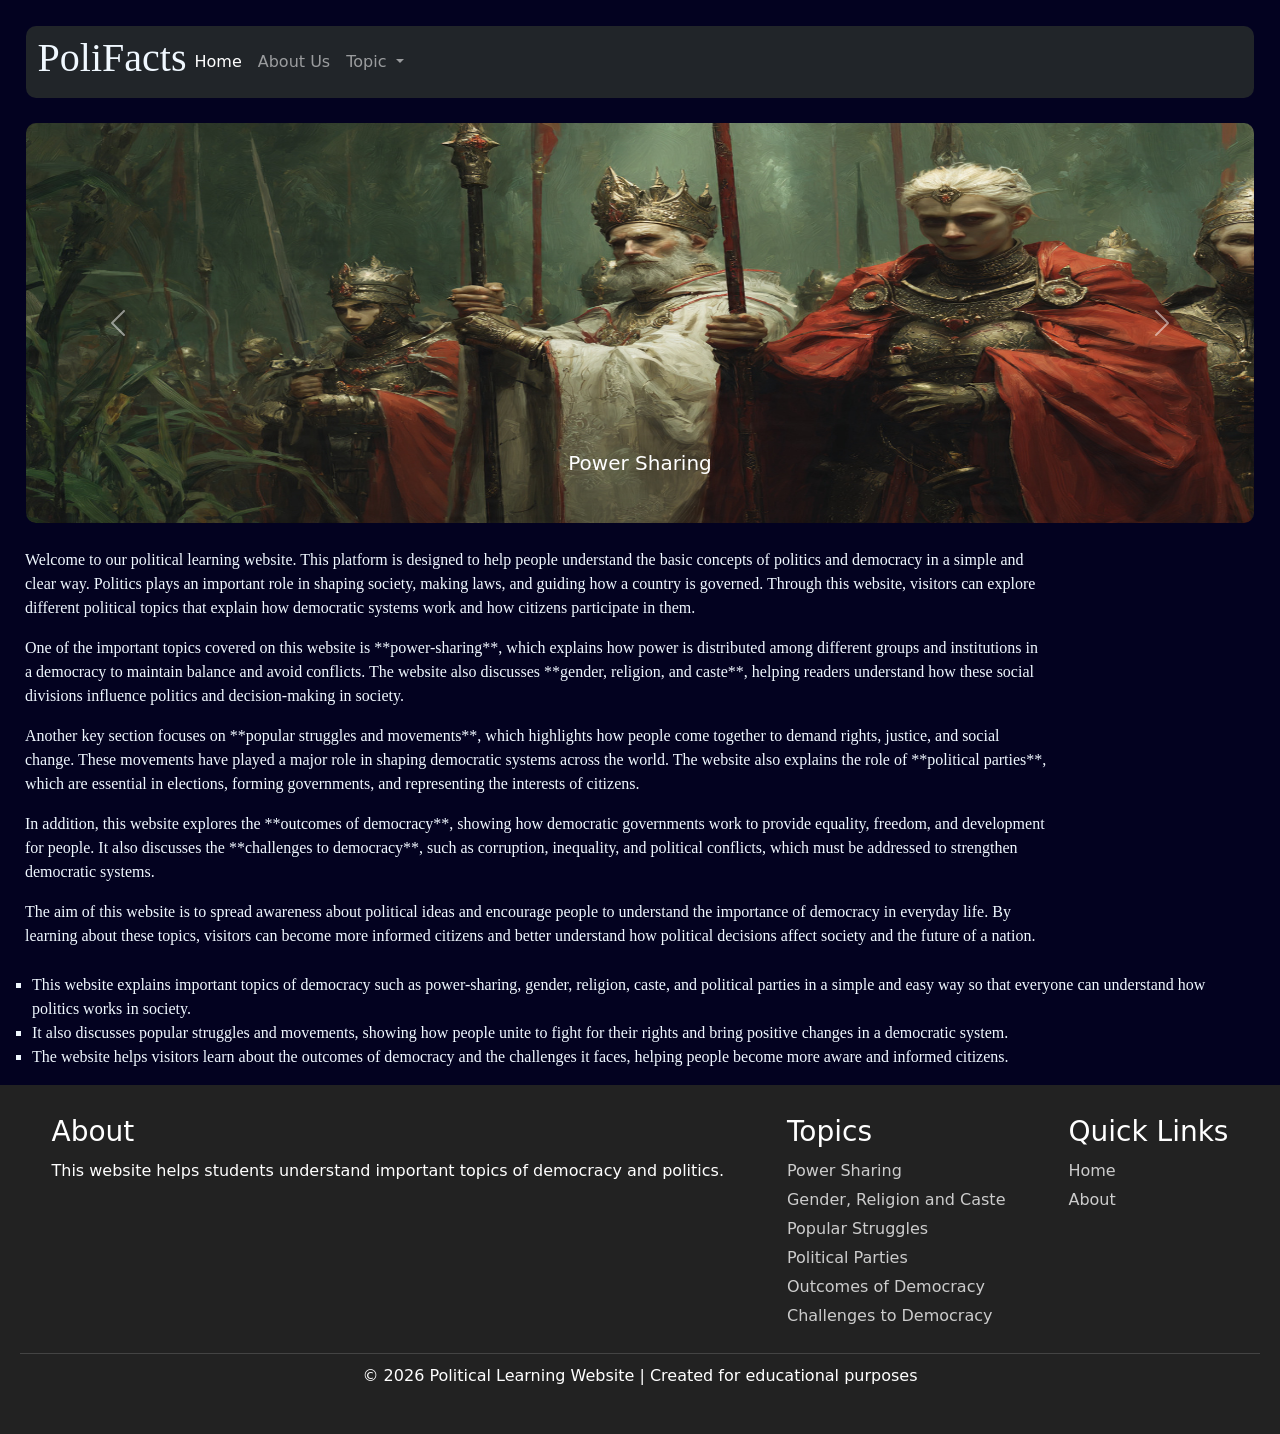
<file: index.html>
<!doctype html>
<html lang="en">

<head>
    <meta charset="utf-8">
    <meta name="viewport" content="width=device-width, initial-scale=1">
    <title>PoliFacts - Home</title>
    <link href="https://cdn.jsdelivr.net/npm/bootstrap@5.3.8/dist/css/bootstrap.min.css" rel="stylesheet"
        integrity="sha384-sRIl4kxILFvY47J16cr9ZwB07vP4J8+LH7qKQnuqkuIAvNWLzeN8tE5YBujZqJLB" crossorigin="anonymous">
    <link rel="icon" type="image/x-icon" href="/image/favicon.ico">
</head>

<body style="background-color: rgb(3, 2, 32);">
    <nav class="navbar navbar-expand-lg bg-dark" data-bs-theme="dark" style="border-radius: 10px; margin: 2%; min-width: 93%; max-width: 98%;">
        <div class="container-fluid">
            <h1 style="color: aliceblue; font-family: 'Times New Roman', Times, serif;">PoliFacts</h1>
            <button class="navbar-toggler" type="button" data-bs-toggle="collapse" data-bs-target="#navbarNavDropdown"
                aria-controls="navbarNavDropdown" aria-expanded="false" aria-label="Toggle navigation">
                <span class="navbar-toggler-icon"></span>
            </button>
            <div class="collapse navbar-collapse" id="navbarNavDropdown">
                <ul class="navbar-nav">
                    <li class="nav-item">
                        <a class="nav-link active" aria-current="page" href="#">Home</a>
                    </li>
                    <li class="nav-item">
                        <a class="nav-link" href="about.html">About Us</a>
                    </li>
                    <!-- <li class="nav-item">
                        <a class="nav-link" href="#">Pricing</a>
                    </li> -->
                    <li class="nav-item dropdown">
                        <a class="nav-link dropdown-toggle" href="#" role="button" data-bs-toggle="dropdown"
                            aria-expanded="false">
                            Topic
                        </a>
                        <ul class="dropdown-menu">
                            <li><a class="dropdown-item" href="power.html">Power Sharing</a></li>
                            <li><a class="dropdown-item" href="gender.html">Gender, Religion and Caste</a></li>
                            <li><a class="dropdown-item" href="popular_struggles.html">Popular Struggles and Movements</a></li>
                            <li><a class="dropdown-item" href="political_parties.html">Political Parties</a></li>
                            <li><a class="dropdown-item" href="outcomes_of_democracy.html">Outcomes of Democracy</a></li>
                            <li><a class="dropdown-item" href="challenges_to_democracy.html">Challenges to Democracy</a></li>
                        </ul>
                    </li>
                </ul>
            </div>
        </div>
    </nav>
    <div id="carouselExampleAutoplaying" class="carousel slide" data-bs-ride="carousel"
        style="max-width: 98%; min-width: 93%; min-height: 100px; max-height: 400px; border-radius: 10px;margin: 0 2%; justify-self: center;">
        <div class="carousel-inner">
            <div class="carousel-item active">
                <img src="/image/power_sharing.jpeg" class="d-block w-100" height="400px" style="border-radius: 10px;"
                    alt="...">
                <div class="carousel-caption d-none d-md-block">
                    <h5>Power Sharing</h5>
                </div>
            </div>
            <div class="carousel-item">
                <img src="/image/gender_religion_caste.jpeg" class="d-block w-100" height="400px"
                    style="border-radius: 10px;" alt="...">
                <div class="carousel-caption d-none d-md-block">
                </div>
            </div>
            <div class="carousel-item">
                <img src="/image/political_parties.jpeg" class="d-block w-100" height="400px"
                    style="border-radius: 10px;" alt="...">
                <div class="carousel-caption d-none d-md-block">
                    <h5>Political Parties</h5>
                </div>
            </div>
        </div>
        <button class="carousel-control-prev" type="button" data-bs-target="#carouselExampleAutoplaying"
            data-bs-slide="prev">
            <span class="carousel-control-prev-icon" aria-hidden="true"></span>
            <span class="visually-hidden">Previous</span>
        </button>
        <button class="carousel-control-next" type="button" data-bs-target="#carouselExampleAutoplaying"
            data-bs-slide="next">
            <span class="carousel-control-next-icon" aria-hidden="true"></span>
            <span class="visually-hidden">Next</span>
        </button>
    </div>
    <div class="web"
        style="color: aliceblue; font-family: 'Times New Roman', Times, serif; width: 80%; margin: 25px;">
        <p>
            Welcome to our political learning website. This platform is designed to help people understand the basic
            concepts of politics and democracy in a simple and clear way. Politics plays an important role in shaping
            society, making laws, and guiding how a country is governed. Through this website, visitors can explore
            different political topics that explain how democratic systems work and how citizens participate in them.
        </p>
        <p>
            One of the important topics covered on this website is **power-sharing**, which explains how power is
            distributed among different groups and institutions in a democracy to maintain balance and avoid conflicts.
            The website also discusses **gender, religion, and caste**, helping readers understand how these social
            divisions influence politics and decision-making in society.
        </p>
        <p>
            Another key section focuses on **popular struggles and movements**, which highlights how people come
            together to demand rights, justice, and social change. These movements have played a major role in shaping
            democratic systems across the world. The website also explains the role of **political parties**, which are
            essential in elections, forming governments, and representing the interests of citizens.
        </p>
        <p>
            In addition, this website explores the **outcomes of democracy**, showing how democratic governments work to
            provide equality, freedom, and development for people. It also discusses the **challenges to democracy**,
            such as corruption, inequality, and political conflicts, which must be addressed to strengthen democratic
            systems.
        </p>
        <p>
            The aim of this website is to spread awareness about political ideas and encourage people to understand the
            importance of democracy in everyday life. By learning about these topics, visitors can become more informed
            citizens and better understand how political decisions affect society and the future of a nation.
        </p>
    </div>
    <div style="color: aliceblue; font-family: 'Times New Roman', Times, serif; width: 95%; justify-self: center;">
        <ul type="square">
            <li>This website explains important topics of democracy such as power-sharing, gender, religion, caste, and
                political parties in a simple and easy way so that everyone can understand how politics works in
                society.</li>
            <li>It also discusses popular struggles and movements, showing how people unite to fight for their rights
                and bring positive changes in a democratic system.</li>
            <li>The website helps visitors learn about the outcomes of democracy and the challenges it faces, helping
                people become more aware and informed citizens.</li>
        </ul>
    </div>
    <style>
        .footer {
            background-color: #222;
            width: 100%;
            color: white;
            padding: 30px 20px;
        }

        .footer-container {
            display: flex;
            justify-content: space-around;
            flex-wrap: wrap;
        }

        .footer h3 {
            margin-bottom: 10px;
        }

        .footer a {
            display: block;
            color: #ccc;
            text-decoration: none;
            margin: 5px 0;
        }

        .footer a:hover {
            color: white;
        }

        .footer-bottom {
            text-align: center;
            margin-top: 20px;
            border-top: 1px solid #444;
            padding-top: 10px;
        }
    </style>

    <footer class="footer">

        <div class="footer-container">

            <div>
                <h3>About</h3>
                <p>This website helps students understand important topics of democracy and politics.</p>
            </div>

            <div>
                <h3>Topics</h3>
                <a href="power.html">Power Sharing</a>
                <a href="gender.html">Gender, Religion and Caste</a>
                <a href="popular_struggles.html">Popular Struggles</a>
                <a href="political_parties.html">Political Parties</a>
                <a href="outcomes_of_democracy.html">Outcomes of Democracy</a>
                <a href="challenges_to_democracy.html">Challenges to Democracy</a>
            </div>

            <div>
                <h3>Quick Links</h3>
                <a href="#">Home</a>
                <a href="about.html">About</a>
            </div>

        </div>

        <div class="footer-bottom">
            <p>© 2026 Political Learning Website | Created for educational purposes</p>
        </div>

    </footer>
    <script src="https://cdn.jsdelivr.net/npm/bootstrap@5.3.8/dist/js/bootstrap.bundle.min.js"
        integrity="sha384-FKyoEForCGlyvwx9Hj09JcYn3nv7wiPVlz7YYwJrWVcXK/BmnVDxM+D2scQbITxI"
        crossorigin="anonymous"></script>
</body>

</html>
</file>
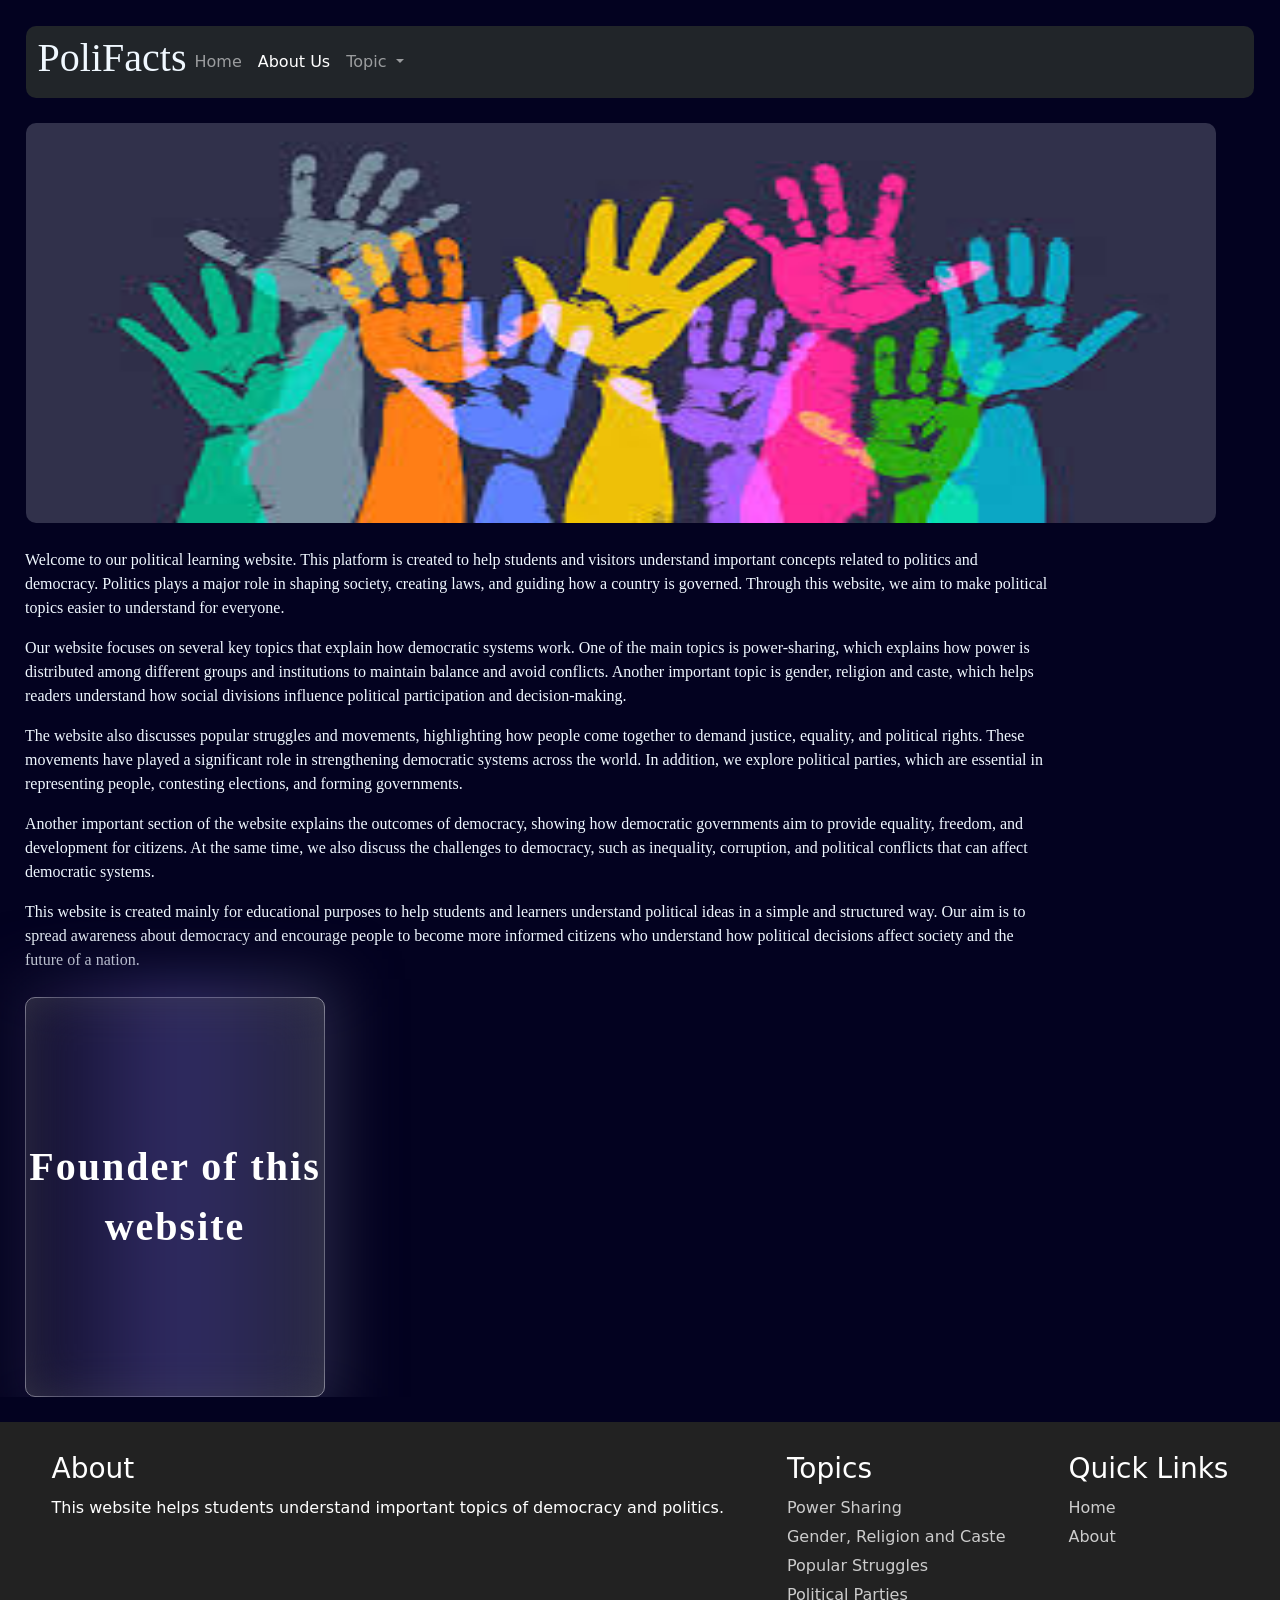
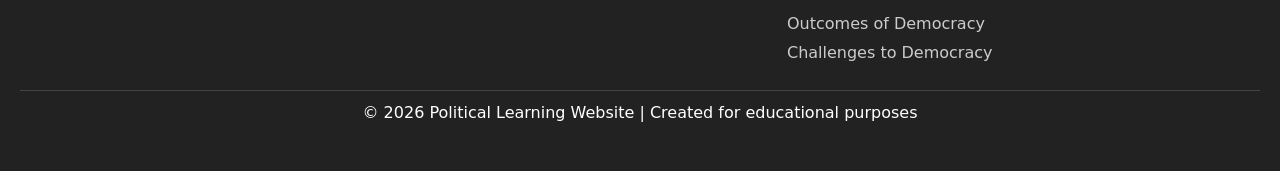
<file: about.html>
<!doctype html>
<html lang="en">

<head>
    <meta charset="utf-8">
    <meta name="viewport" content="width=device-width, initial-scale=1">
    <title>PoliFacts - About Us</title>
    <link href="https://cdn.jsdelivr.net/npm/bootstrap@5.3.8/dist/css/bootstrap.min.css" rel="stylesheet"
        integrity="sha384-sRIl4kxILFvY47J16cr9ZwB07vP4J8+LH7qKQnuqkuIAvNWLzeN8tE5YBujZqJLB" crossorigin="anonymous">
    <link rel="icon" type="image/x-icon" href="/image/favicon.ico">
    <link rel="stylesheet" href="about.css">
</head>

<body style="background-color: rgb(3, 2, 32);">
    <nav class="navbar navbar-expand-lg bg-dark" data-bs-theme="dark" style="border-radius: 10px; margin: 2%; min-width: 93%; max-width: 98%;">
        <div class="container-fluid">
            <h1 style="color: aliceblue; font-family: 'Times New Roman', Times, serif;">PoliFacts</h1>
            <button class="navbar-toggler" type="button" data-bs-toggle="collapse" data-bs-target="#navbarNavDropdown"
                aria-controls="navbarNavDropdown" aria-expanded="false" aria-label="Toggle navigation">
                <span class="navbar-toggler-icon"></span>
            </button>
            <div class="collapse navbar-collapse" id="navbarNavDropdown">
                <ul class="navbar-nav">
                    <li class="nav-item">
                        <a class="nav-link" aria-current="page" href="index.html">Home</a>
                    </li>
                    <li class="nav-item">
                        <a class="nav-link active" href="#">About Us</a>
                    </li>
                    <!-- <li class="nav-item">
                        <a class="nav-link" href="#">Pricing</a>
                    </li> -->
                    <li class="nav-item dropdown">
                        <a class="nav-link dropdown-toggle" href="#" role="button" data-bs-toggle="dropdown"
                            aria-expanded="false">
                            Topic
                        </a>
                        <ul class="dropdown-menu">
                            <li><a class="dropdown-item" href="power.html">Power Sharing</a></li>
                            <li><a class="dropdown-item" href="gender.html">Gender, Religion and Caste</a></li>
                            <li><a class="dropdown-item" href="popular_struggles.html">Popular Struggles and Movements</a></li>
                            <li><a class="dropdown-item" href="political_parties.html">Political Parties</a></li>
                            <li><a class="dropdown-item" href="outcomes_of_democracy.html">Outcomes of Democracy</a></li>
                            <li><a class="dropdown-item" href="challenges_to_democracy.html">Challenges to Democracy</a></li>
                        </ul>
                    </li>
                </ul>
            </div>
        </div>
    </nav>
    <img src="/image/a1.jpg" alt="" style="max-width: 98%; min-width: 93%; min-height: 100px; max-height: 400px; border-radius: 10px;margin: 0 2%;">
    <div class="about"
        style="color: aliceblue; font-family: 'Times New Roman', Times, serif; margin: 25px; width: 80%;">
        <p>
            Welcome to our political learning website. This platform is created to help students and visitors understand
            important concepts related to politics and democracy. Politics plays a major role in shaping society,
            creating laws, and guiding how a country is governed. Through this website, we aim to make political topics
            easier to understand for everyone.
        </p>
        <p>
            Our website focuses on several key topics that explain how democratic systems work. One of the main topics
            is power-sharing, which explains how power is distributed among different groups and institutions to
            maintain balance and avoid conflicts. Another important topic is gender, religion and caste, which helps
            readers understand how social divisions influence political participation and decision-making.
        </p>
        <p>
            The website also discusses popular struggles and movements, highlighting how people come together to demand
            justice, equality, and political rights. These movements have played a significant role in strengthening
            democratic systems across the world. In addition, we explore political parties, which are essential in
            representing people, contesting elections, and forming governments.
        </p>
        <p>
            Another important section of the website explains the outcomes of democracy, showing how democratic
            governments aim to provide equality, freedom, and development for citizens. At the same time, we also
            discuss the challenges to democracy, such as inequality, corruption, and political conflicts that can affect
            democratic systems.
        </p>
        <p>
            This website is created mainly for educational purposes to help students and learners understand political
            ideas in a simple and structured way. Our aim is to spread awareness about democracy and encourage people to
            become more informed citizens who understand how political decisions affect society and the future of a
            nation.
        </p>
    </div>
    <div class="ab" style="color: aliceblue; font-family: 'Times New Roman', Times, serif; margin: 25px; width: 80%;">
        <!-- From Uiverse.io by ProgramaConPid -->
        <div class="card">
            <span class="card__hover">Founder of this website</span>


            <figure class="card__figure">
                <svg xmlns="http://www.w3.org/2000/svg" width="24" height="24" viewBox="0 0 24 24"
                    style="fill: rgba(255, 255, 255, 1);">
                    <path
                        d="M12 2C6.486 2 2 6.486 2 12s4.486 10 10 10 10-4.486 10-10S17.514 2 12 2zm0 18c-4.411 0-8-3.589-8-8 0-1.168.258-2.275.709-3.276.154.09.308.182.456.276.396.25.791.5 1.286.688.494.187 1.088.312 1.879.312.792 0 1.386-.125 1.881-.313s.891-.437 1.287-.687.792-.5 1.287-.688c.494-.187 1.088-.312 1.88-.312s1.386.125 1.88.313c.495.187.891.437 1.287.687s.792.5 1.287.688c.178.067.374.122.581.171.191.682.3 1.398.3 2.141 0 4.411-3.589 8-8 8z">
                    </path>
                    <circle cx="8.5" cy="12.5" r="1.5"></circle>
                    <circle cx="15.5" cy="12.5" r="1.5"></circle>
                </svg>
            </figure>


            <div class="card__info">
                <span class="card__name">Keshav Jindal</span>
                <span class="card__ocupation"> Frontend Developer </span>
                <div class="card__links">
                    <a href="https://www.facebook.com/profile.php?id=100094086156686" target="_blank">
                        <svg xmlns="http://www.w3.org/2000/svg" width="24" height="24" viewBox="0 0 24 24"
                            style="fill: rgba(255, 255, 255, 1);">
                            <path
                                d="M13.397 20.997v-8.196h2.765l.411-3.209h-3.176V7.548c0-.926.258-1.56 1.587-1.56h1.684V3.127A22.336 22.336 0 0 0 14.201 3c-2.444 0-4.122 1.492-4.122 4.231v2.355H7.332v3.209h2.753v8.202h3.312z">
                            </path>
                        </svg>
                    </a>
                    <a href="https://www.instagram.com/keshav232629/?hl=en" target="_blank">
                        <svg xmlns="http://www.w3.org/2000/svg" width="24" height="24" viewBox="0 0 24 24"
                            style="fill: rgba(255, 255, 255, 1);">
                            <path
                                d="M11.999 7.377a4.623 4.623 0 1 0 0 9.248 4.623 4.623 0 0 0 0-9.248zm0 7.627a3.004 3.004 0 1 1 0-6.008 3.004 3.004 0 0 1 0 6.008z">
                            </path>
                            <circle cx="16.806" cy="7.207" r="1.078"></circle>
                            <path
                                d="M20.533 6.111A4.605 4.605 0 0 0 17.9 3.479a6.606 6.606 0 0 0-2.186-.42c-.963-.042-1.268-.054-3.71-.054s-2.755 0-3.71.054a6.554 6.554 0 0 0-2.184.42 4.6 4.6 0 0 0-2.633 2.632 6.585 6.585 0 0 0-.419 2.186c-.043.962-.056 1.267-.056 3.71 0 2.442 0 2.753.056 3.71.015.748.156 1.486.419 2.187a4.61 4.61 0 0 0 2.634 2.632 6.584 6.584 0 0 0 2.185.45c.963.042 1.268.055 3.71.055s2.755 0 3.71-.055a6.615 6.615 0 0 0 2.186-.419 4.613 4.613 0 0 0 2.633-2.633c.263-.7.404-1.438.419-2.186.043-.962.056-1.267.056-3.71s0-2.753-.056-3.71a6.581 6.581 0 0 0-.421-2.217zm-1.218 9.532a5.043 5.043 0 0 1-.311 1.688 2.987 2.987 0 0 1-1.712 1.711 4.985 4.985 0 0 1-1.67.311c-.95.044-1.218.055-3.654.055-2.438 0-2.687 0-3.655-.055a4.96 4.96 0 0 1-1.669-.311 2.985 2.985 0 0 1-1.719-1.711 5.08 5.08 0 0 1-.311-1.669c-.043-.95-.053-1.218-.053-3.654 0-2.437 0-2.686.053-3.655a5.038 5.038 0 0 1 .311-1.687c.305-.789.93-1.41 1.719-1.712a5.01 5.01 0 0 1 1.669-.311c.951-.043 1.218-.055 3.655-.055s2.687 0 3.654.055a4.96 4.96 0 0 1 1.67.311 2.991 2.991 0 0 1 1.712 1.712 5.08 5.08 0 0 1 .311 1.669c.043.951.054 1.218.054 3.655 0 2.436 0 2.698-.043 3.654h-.011z">
                            </path>
                        </svg>
                    </a>

                    <a href="https://www.linkedin.com/in/keshav-jindal-082297368/" target="_blank">
                        <svg xmlns="http://www.w3.org/2000/svg" width="24" height="24" viewBox="0 0 24 24"
                            style="fill: rgba(255, 255, 255, 1);">
                            <circle cx="4.983" cy="5.009" r="2.188"></circle>
                            <path
                                d="M9.237 8.855v12.139h3.769v-6.003c0-1.584.298-3.118 2.262-3.118 1.937 0 1.961 1.811 1.961 3.218v5.904H21v-6.657c0-3.27-.704-5.783-4.526-5.783-1.835 0-3.065 1.007-3.568 1.96h-.051v-1.66H9.237zm-6.142 0H6.87v12.139H3.095z">
                            </path>
                        </svg>
                    </a>
                </div>
                </span>
            </div>
        </div>

    </div>
    <style>
        .footer {
            background-color: #222;
            width: 100%;
            color: white;
            padding: 30px 20px;
        }

        .footer-container {
            display: flex;
            justify-content: space-around;
            flex-wrap: wrap;
        }

        .footer h3 {
            margin-bottom: 10px;
        }

        .footer a {
            display: block;
            color: #ccc;
            text-decoration: none;
            margin: 5px 0;
        }

        .footer a:hover {
            color: white;
        }

        .footer-bottom {
            text-align: center;
            margin-top: 20px;
            border-top: 1px solid #444;
            padding-top: 10px;
        }
    </style>

    <footer class="footer">

        <div class="footer-container">

            <div>
                <h3>About</h3>
                <p>This website helps students understand important topics of democracy and politics.</p>
            </div>

            <div>
                <h3>Topics</h3>
                <a href="power.html">Power Sharing</a>
                <a href="gender.html">Gender, Religion and Caste</a>
                <a href="popular_struggles.html">Popular Struggles</a>
                <a href="political_parties.html">Political Parties</a>
                <a href="outcomes_of_democracy.html">Outcomes of Democracy</a>
                <a href="challenges_to_democracy.html">Challenges to Democracy</a>
            </div>

            <div>
                <h3>Quick Links</h3>
                <a href="index.html">Home</a>
                <a href="#">About</a>
            </div>

        </div>

        <div class="footer-bottom">
            <p>© 2026 Political Learning Website | Created for educational purposes</p>
        </div>

    </footer>
    <script src="https://cdn.jsdelivr.net/npm/bootstrap@5.3.8/dist/js/bootstrap.bundle.min.js"
        integrity="sha384-FKyoEForCGlyvwx9Hj09JcYn3nv7wiPVlz7YYwJrWVcXK/BmnVDxM+D2scQbITxI"
        crossorigin="anonymous"></script>
</body>

</html>
</file>
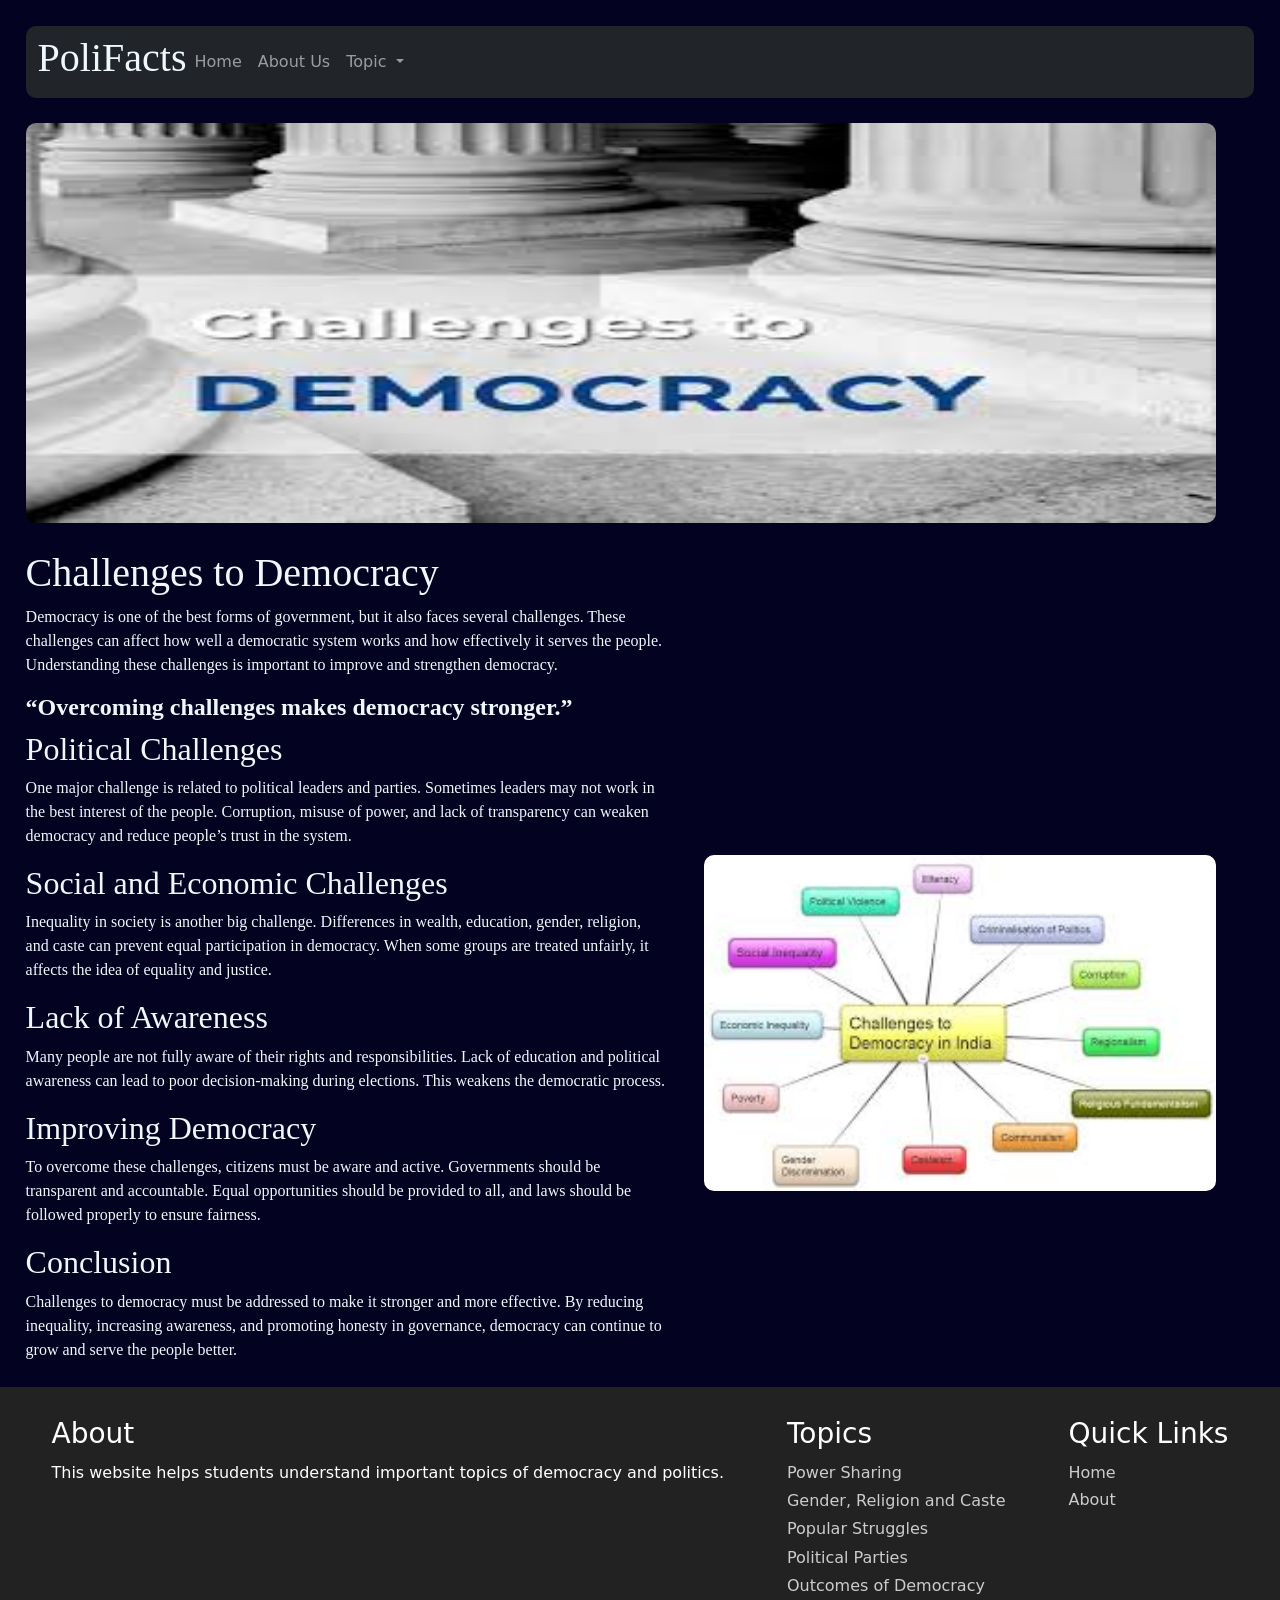
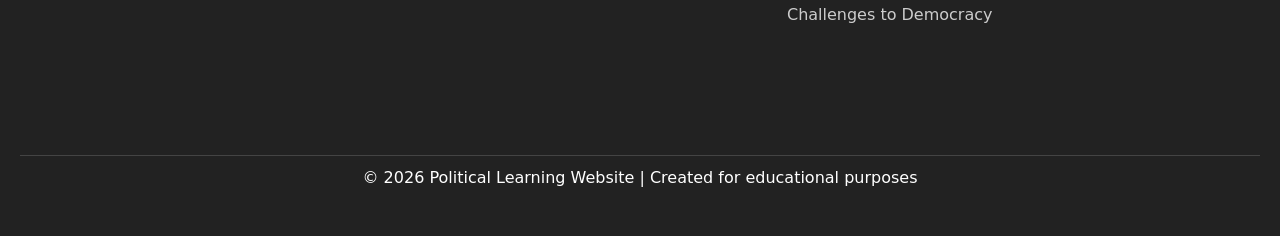
<file: challenges_to_democracy.html>
<!doctype html>
<html lang="en">

<head>
    <meta charset="utf-8">
    <meta name="viewport" content="width=device-width, initial-scale=1">
    <title>Challenges to Democracy - Democracy</title>
    <link href="https://cdn.jsdelivr.net/npm/bootstrap@5.3.8/dist/css/bootstrap.min.css" rel="stylesheet"
        integrity="sha384-sRIl4kxILFvY47J16cr9ZwB07vP4J8+LH7qKQnuqkuIAvNWLzeN8tE5YBujZqJLB" crossorigin="anonymous">
    <link rel="icon" type="image/x-icon" href="/image/favicon.ico">
</head>

<body style="background-color: rgb(3, 2, 32);">
    <nav class="navbar navbar-expand-lg bg-dark" data-bs-theme="dark" style="border-radius: 10px; margin: 2%; min-width: 93%; max-width: 98%;">
        <div class="container-fluid">
            <h1 style="color: aliceblue; font-family: 'Times New Roman', Times, serif;">PoliFacts</h1>
            <button class="navbar-toggler" type="button" data-bs-toggle="collapse" data-bs-target="#navbarNavDropdown"
                aria-controls="navbarNavDropdown" aria-expanded="false" aria-label="Toggle navigation">
                <span class="navbar-toggler-icon"></span>
            </button>
            <div class="collapse navbar-collapse" id="navbarNavDropdown">
                <ul class="navbar-nav">
                    <li class="nav-item">
                        <a class="nav-link" aria-current="page" href="index.html">Home</a>
                    </li>
                    <li class="nav-item">
                        <a class="nav-link" href="about.html">About Us</a>
                    </li>
                    <!-- <li class="nav-item">
                        <a class="nav-link" href="#">Pricing</a>
                    </li> -->
                    <li class="nav-item dropdown">
                        <a class="nav-link dropdown-toggle" href="#" role="button" data-bs-toggle="dropdown"
                            aria-expanded="false">
                            Topic
                        </a>
                        <ul class="dropdown-menu">
                            <li><a class="dropdown-item" href="power.html">Power Sharing</a></li>
                            <li><a class="dropdown-item" href="gender.html">Gender, Religion and Caste</a></li>
                            <li><a class="dropdown-item" href="popular_struggles.html">Popular Struggles and
                                    Movements</a></li>
                            <li><a class="dropdown-item" href="political_parties.html">Political Parties</a></li>
                            <li><a class="dropdown-item" href="outcomes_of_democracy.html">Outcomes of Democracy</a>
                            </li>
                            <li><a class="dropdown-item" href="#">Challenges to Democracy</a>
                            </li>
                        </ul>
                    </li>
                </ul>
            </div>
        </div>
    </nav>
    <img src="/image/cd1.jpg" alt=""
        style="max-width: 98%; min-width: 93%; min-height: 100px; max-height: 400px; border-radius: 10px; margin: 0 2%;">
    <div class="web">
        <div class="about"
            style="color: aliceblue; font-family: 'Times New Roman', Times, serif; margin: 2%; width: 50%;">
            <h1>Challenges to Democracy</h1>
            <p>
                Democracy is one of the best forms of government, but it also faces several challenges. These challenges can affect how well a democratic system works and how effectively it serves the people. Understanding these challenges is important to improve and strengthen democracy.
            </p>
            <h4><strong>“Overcoming challenges makes democracy stronger.”</strong></h4>
            <div class="img">
                <img src="/image/cd2.jpg" alt="" style="width: 40%; height: auto; border-radius: 10px; position: absolute; top: 95%; right: 5%;">
            </div>
            <h2>Political Challenges</h2>
            <p>
                One major challenge is related to political leaders and parties. Sometimes leaders may not work in the best interest of the people. Corruption, misuse of power, and lack of transparency can weaken democracy and reduce people’s trust in the system.
            </p>
            <h2>Social and Economic Challenges</h2>
            <p>
                Inequality in society is another big challenge. Differences in wealth, education, gender, religion, and caste can prevent equal participation in democracy. When some groups are treated unfairly, it affects the idea of equality and justice.
            </p>
            <h2>Lack of Awareness</h2>
            <p>
                Many people are not fully aware of their rights and responsibilities. Lack of education and political awareness can lead to poor decision-making during elections. This weakens the democratic process.
            </p>
            <h2>Improving Democracy</h2>
            <p>
                To overcome these challenges, citizens must be aware and active. Governments should be transparent and accountable. Equal opportunities should be provided to all, and laws should be followed properly to ensure fairness.
            </p>
            <h2>Conclusion</h2>
            <p>
                Challenges to democracy must be addressed to make it stronger and more effective. By reducing inequality, increasing awareness, and promoting honesty in governance, democracy can continue to grow and serve the people better.
            </p>
        </div>
        
    </div>
    <style>
        .footer {
            background-color: #222;
            width: 100%;
            color: white;
            padding: 30px 20px;
        }

        .footer-container {
            display: flex;
            justify-content: space-around;
            flex-wrap: wrap;
        }

        .footer h3 {
            margin-bottom: 10px;
        }

        .footer a {
            display: block;
            color: #ccc;
            text-decoration: none;
            margin: 2% 0;
        }

        .footer a:hover {
            color: white;
        }

        .footer-bottom {
            text-align: center;
            margin-top: 10%;
            border-top: 1px solid #444;
            padding-top: 10px;
        }
        @media (max-width: 1000px) {
            .img img {
                position: relative !important;
                top: auto !important;
                right: auto !important;
                width: 100% !important;
                margin: 10px 0 !important;
            }
            .about {
                width: 100% !important;
            }
        }
    </style>
    <footer class="footer">

        <div class="footer-container">

            <div>
                <h3>About</h3>
                <p>This website helps students understand important topics of democracy and politics.</p>
            </div>

            <div>
                <h3>Topics</h3>
                <a href="power.html">Power Sharing</a>
                <a href="gender.html">Gender, Religion and Caste</a>
                <a href="popular_struggles.html">Popular Struggles</a>
                <a href="political_parties.html">Political Parties</a>
                <a href="outcomes_of_democracy.html">Outcomes of Democracy</a>
                <a href="#">Challenges to Democracy</a>
            </div>

            <div>
                <h3>Quick Links</h3>
                <a href="index.html">Home</a>
                <a href="about.html">About</a>
            </div>

        </div>

        <div class="footer-bottom">
            <p>© 2026 Political Learning Website | Created for educational purposes</p>
        </div>

    </footer>
    <script src="https://cdn.jsdelivr.net/npm/bootstrap@5.3.8/dist/js/bootstrap.bundle.min.js"
        integrity="sha384-FKyoEForCGlyvwx9Hj09JcYn3nv7wiPVlz7YYwJrWVcXK/BmnVDxM+D2scQbITxI"
        crossorigin="anonymous"></script>
</body>

</html>
</file>
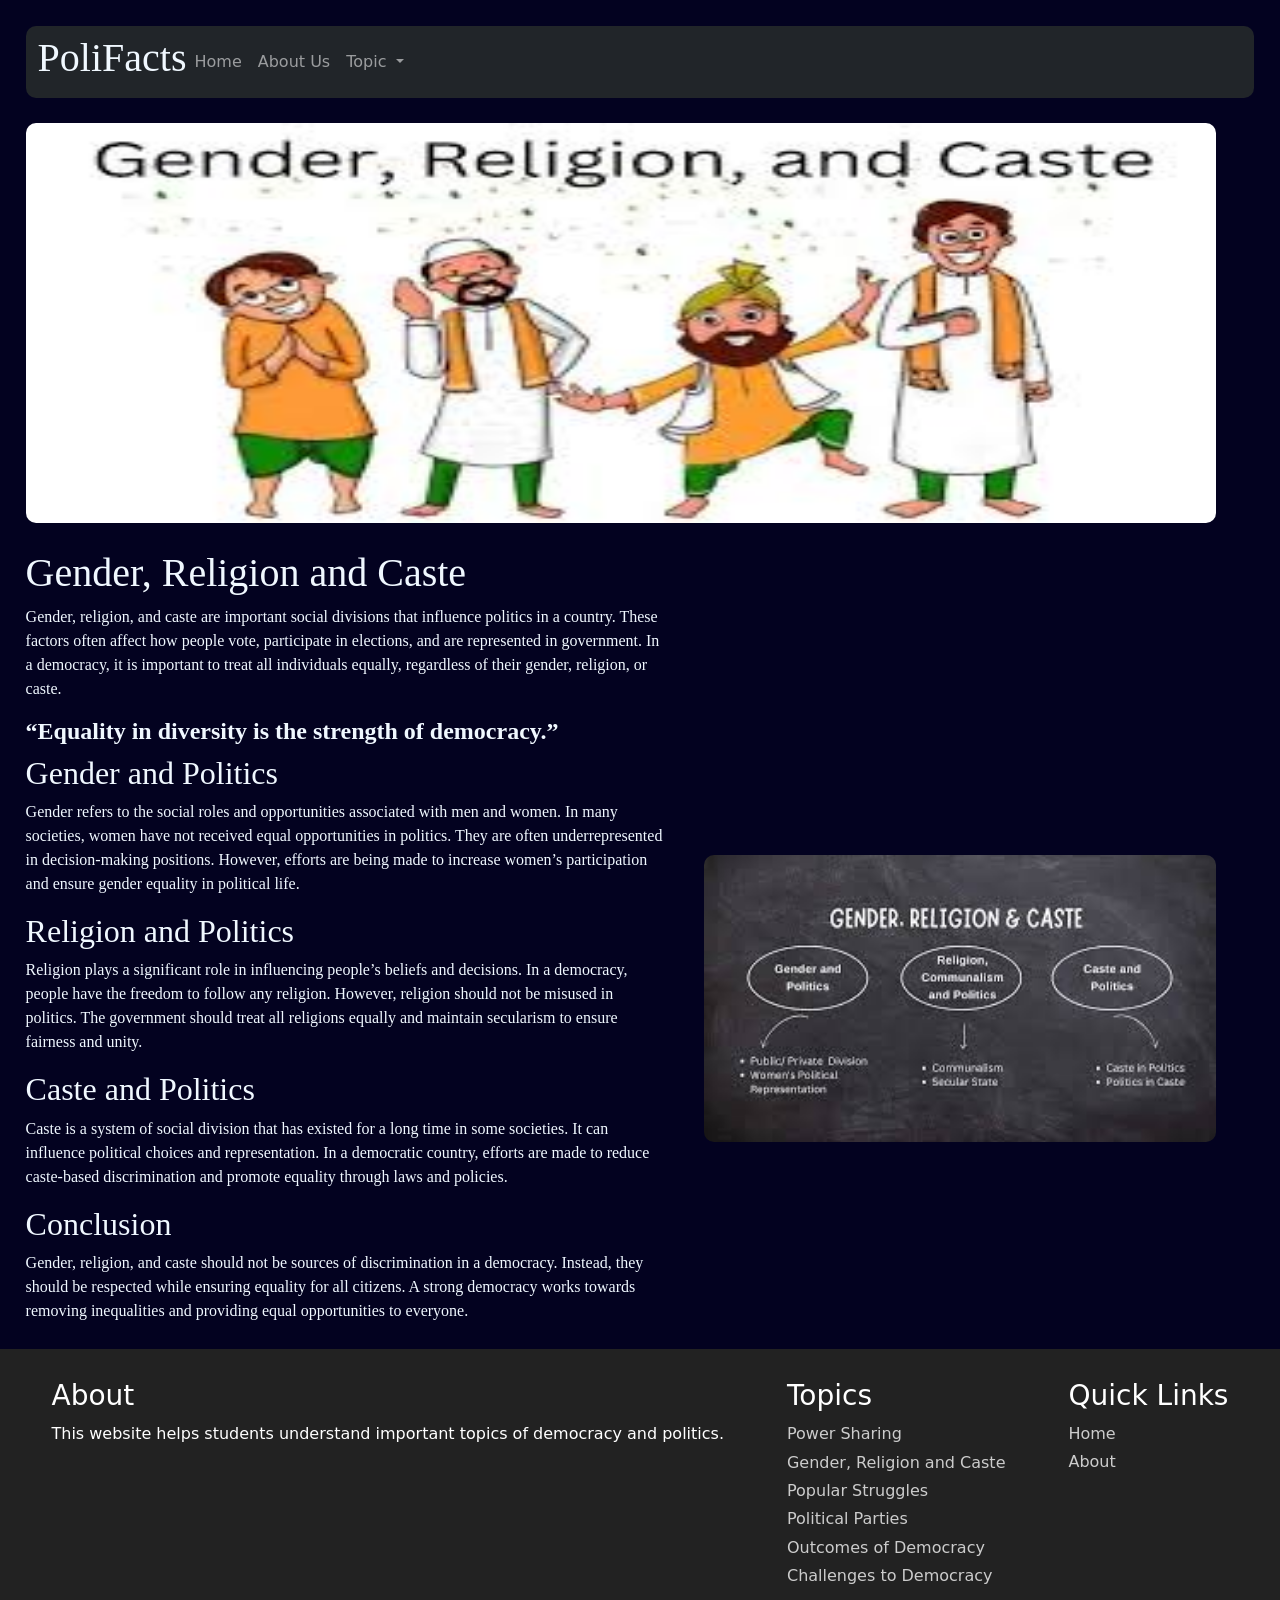
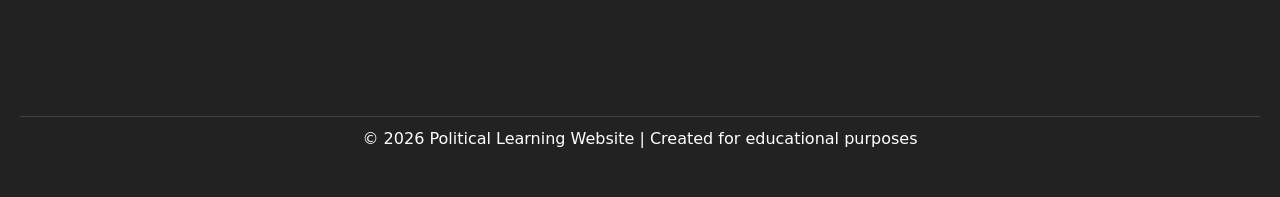
<file: gender.html>
<!doctype html>
<html lang="en">

<head>
    <meta charset="utf-8">
    <meta name="viewport" content="width=device-width, initial-scale=1">
    <title>Gender, Religion and Caste - Democracy</title>
    <link href="https://cdn.jsdelivr.net/npm/bootstrap@5.3.8/dist/css/bootstrap.min.css" rel="stylesheet"
        integrity="sha384-sRIl4kxILFvY47J16cr9ZwB07vP4J8+LH7qKQnuqkuIAvNWLzeN8tE5YBujZqJLB" crossorigin="anonymous">
    <link rel="icon" type="image/x-icon" href="/image/favicon.ico">
</head>

<body style="background-color: rgb(3, 2, 32);">
    <nav class="navbar navbar-expand-lg bg-dark" data-bs-theme="dark"
        style="border-radius: 10px; margin: 2%; min-width: 93%; max-width: 98%;">
        <div class="container-fluid">
            <h1 style="color: aliceblue; font-family: 'Times New Roman', Times, serif;">PoliFacts</h1>
            <button class="navbar-toggler" type="button" data-bs-toggle="collapse" data-bs-target="#navbarNavDropdown"
                aria-controls="navbarNavDropdown" aria-expanded="false" aria-label="Toggle navigation">
                <span class="navbar-toggler-icon"></span>
            </button>
            <div class="collapse navbar-collapse" id="navbarNavDropdown">
                <ul class="navbar-nav">
                    <li class="nav-item">
                        <a class="nav-link" aria-current="page" href="index.html">Home</a>
                    </li>
                    <li class="nav-item">
                        <a class="nav-link" href="about.html">About Us</a>
                    </li>
                    <!-- <li class="nav-item">
                        <a class="nav-link" href="#">Pricing</a>
                    </li> -->
                    <li class="nav-item dropdown">
                        <a class="nav-link dropdown-toggle" href="#" role="button" data-bs-toggle="dropdown"
                            aria-expanded="false">
                            Topic
                        </a>
                        <ul class="dropdown-menu">
                            <li><a class="dropdown-item" href="power.html">Power Sharing</a></li>
                            <li><a class="dropdown-item" href="#">Gender, Religion and Caste</a></li>
                            <li><a class="dropdown-item" href="popular_struggles.html">Popular Struggles and
                                    Movements</a></li>
                            <li><a class="dropdown-item" href="political_parties.html">Political Parties</a></li>
                            <li><a class="dropdown-item" href="outcomes_of_democracy.html">Outcomes of Democracy</a>
                            </li>
                            <li><a class="dropdown-item" href="challenges_to_democracy.html">Challenges to Democracy</a>
                            </li>
                        </ul>
                    </li>
                </ul>
            </div>
        </div>
    </nav>
    <img src="/image/g1.jpg" alt=""
        style="max-width: 98%; min-width: 93%; min-height: 100px; max-height: 400px; border-radius: 10px; margin: 0 2%;">
    <div class="web">
        <div class="about"
            style="color: aliceblue; font-family: 'Times New Roman', Times, serif; margin: 2%; width: 50%;">
            <h1>Gender, Religion and Caste</h1>
            <p>
                Gender, religion, and caste are important social divisions that influence politics in a country. These
                factors often affect how people vote, participate in elections, and are represented in government. In a
                democracy, it is important to treat all individuals equally, regardless of their gender, religion, or
                caste.
            </p>
            <h4><strong>“Equality in diversity is the strength of democracy.”</strong></h4>
            <div class="img">
                <img src="/image/g2.jpg" alt=""
                    style="width: 40%; height: auto; border-radius: 10px; position: absolute; top: 95%; right: 5%;">
            </div>
            <h2>Gender and Politics</h2>
            <p>
                Gender refers to the social roles and opportunities associated with men and women. In many societies,
                women have not received equal opportunities in politics. They are often underrepresented in
                decision-making positions. However, efforts are being made to increase women’s participation and ensure
                gender equality in political life.
            </p>
            <h2>Religion and Politics</h2>
            <p>
                Religion plays a significant role in influencing people’s beliefs and decisions. In a democracy, people
                have the freedom to follow any religion. However, religion should not be misused in politics. The
                government should treat all religions equally and maintain secularism to ensure fairness and unity.
            </p>
            <h2>Caste and Politics</h2>
            <p>
                Caste is a system of social division that has existed for a long time in some societies. It can
                influence political choices and representation. In a democratic country, efforts are made to reduce
                caste-based discrimination and promote equality through laws and policies.
            </p>

            <h2>Conclusion</h2>
            <p>
                Gender, religion, and caste should not be sources of discrimination in a democracy. Instead, they should
                be respected while ensuring equality for all citizens. A strong democracy works towards removing
                inequalities and providing equal opportunities to everyone.
            </p>
        </div>
    </div>
    <style>
        .footer {
            background-color: #222;
            width: 100%;
            color: white;
            padding: 30px 20px;
        }

        .footer-container {
            display: flex;
            justify-content: space-around;
            flex-wrap: wrap;
        }

        .footer h3 {
            margin-bottom: 10px;
        }

        .footer a {
            display: block;
            color: #ccc;
            text-decoration: none;
            margin: 2% 0;
        }

        .footer a:hover {
            color: white;
        }

        .footer-bottom {
            text-align: center;
            margin-top: 10%;
            border-top: 1px solid #444;
            padding-top: 10px;
        }
        @media (max-width: 1000px) {
            .img img {
                position: relative !important;
                top: auto !important;
                right: auto !important;
                width: 100% !important;
                margin: 10px 0 !important;
            }
            .about {
                width: 100% !important;
            }
        }
    </style>
    <footer class="footer">

        <div class="footer-container">

            <div>
                <h3>About</h3>
                <p>This website helps students understand important topics of democracy and politics.</p>
            </div>

            <div>
                <h3>Topics</h3>
                <a href="power.html">Power Sharing</a>
                <a href="#">Gender, Religion and Caste</a>
                <a href="popular_struggles.html">Popular Struggles</a>
                <a href="political_parties.html">Political Parties</a>
                <a href="outcomes_of_democracy.html">Outcomes of Democracy</a>
                <a href="challenges_to_democracy.html">Challenges to Democracy</a>
            </div>

            <div>
                <h3>Quick Links</h3>
                <a href="index.html">Home</a>
                <a href="about.html">About</a>
            </div>

        </div>

        <div class="footer-bottom">
            <p>© 2026 Political Learning Website | Created for educational purposes</p>
        </div>

    </footer>
    <script src="https://cdn.jsdelivr.net/npm/bootstrap@5.3.8/dist/js/bootstrap.bundle.min.js"
        integrity="sha384-FKyoEForCGlyvwx9Hj09JcYn3nv7wiPVlz7YYwJrWVcXK/BmnVDxM+D2scQbITxI"
        crossorigin="anonymous"></script>
</body>

</html>
</file>
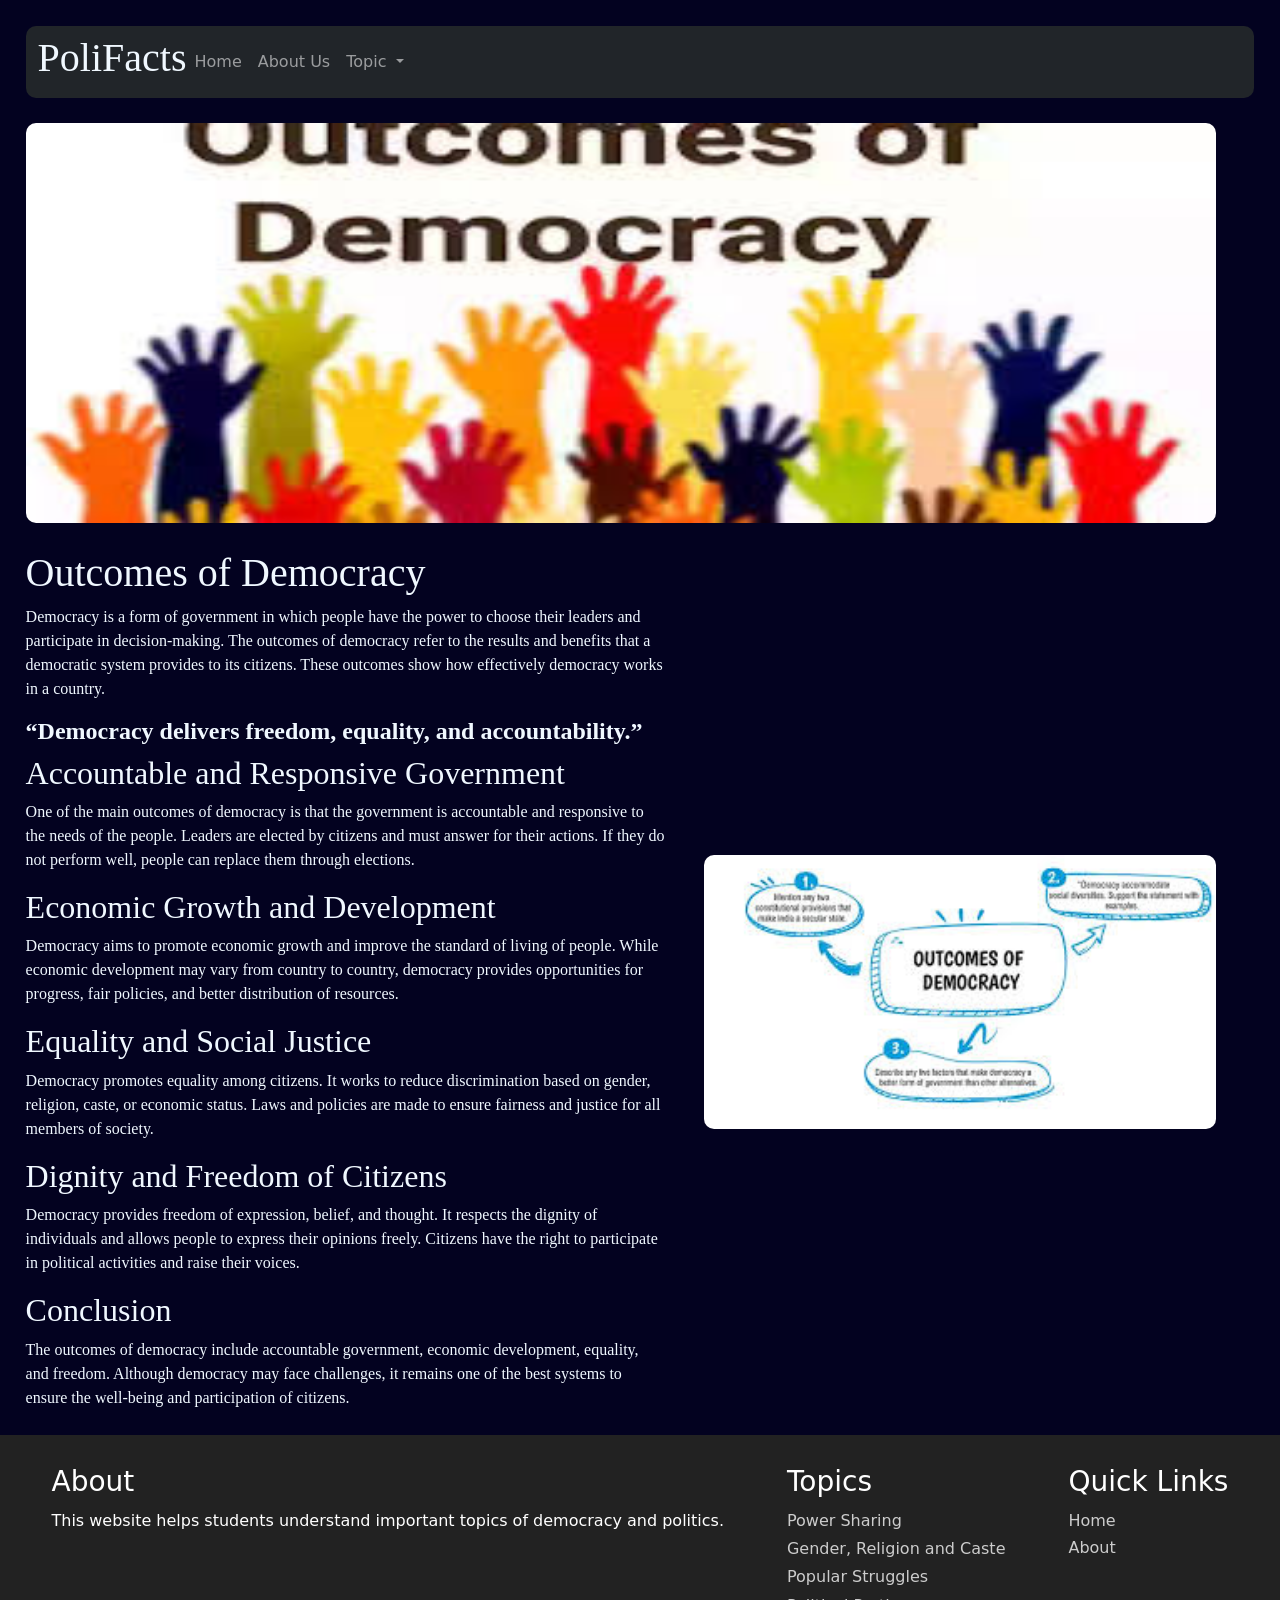
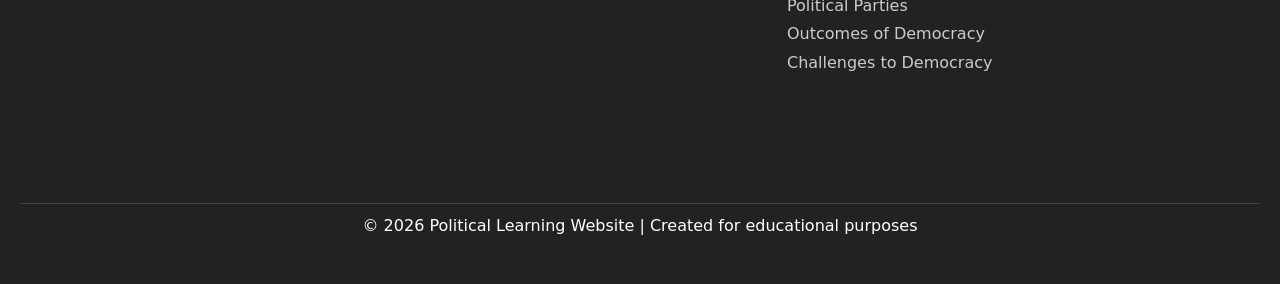
<file: outcomes_of_democracy.html>
<!doctype html>
<html lang="en">

<head>
    <meta charset="utf-8">
    <meta name="viewport" content="width=device-width, initial-scale=1">
    <title>Outcomes of Democracy - Democracy</title>
    <link href="https://cdn.jsdelivr.net/npm/bootstrap@5.3.8/dist/css/bootstrap.min.css" rel="stylesheet"
        integrity="sha384-sRIl4kxILFvY47J16cr9ZwB07vP4J8+LH7qKQnuqkuIAvNWLzeN8tE5YBujZqJLB" crossorigin="anonymous">
    <link rel="icon" type="image/x-icon" href="/image/favicon.ico">
</head>

<body style="background-color: rgb(3, 2, 32);">
    <nav class="navbar navbar-expand-lg bg-dark" data-bs-theme="dark" style="border-radius: 10px; margin: 2%; min-width: 93%; max-width: 98%;">
        <div class="container-fluid">
            <h1 style="color: aliceblue; font-family: 'Times New Roman', Times, serif;">PoliFacts</h1>
            <button class="navbar-toggler" type="button" data-bs-toggle="collapse" data-bs-target="#navbarNavDropdown"
                aria-controls="navbarNavDropdown" aria-expanded="false" aria-label="Toggle navigation">
                <span class="navbar-toggler-icon"></span>
            </button>
            <div class="collapse navbar-collapse" id="navbarNavDropdown">
                <ul class="navbar-nav">
                    <li class="nav-item">
                        <a class="nav-link" aria-current="page" href="index.html">Home</a>
                    </li>
                    <li class="nav-item">
                        <a class="nav-link" href="about.html">About Us</a>
                    </li>
                    <!-- <li class="nav-item">
                        <a class="nav-link" href="#">Pricing</a>
                    </li> -->
                    <li class="nav-item dropdown">
                        <a class="nav-link dropdown-toggle" href="#" role="button" data-bs-toggle="dropdown"
                            aria-expanded="false">
                            Topic
                        </a>
                        <ul class="dropdown-menu">
                            <li><a class="dropdown-item" href="power.html">Power Sharing</a></li>
                            <li><a class="dropdown-item" href="gender.html">Gender, Religion and Caste</a></li>
                            <li><a class="dropdown-item" href="popular_struggles.html">Popular Struggles and
                                    Movements</a></li>
                            <li><a class="dropdown-item" href="political_parties.html">Political Parties</a></li>
                            <li><a class="dropdown-item" href="#">Outcomes of Democracy</a>
                            </li>
                            <li><a class="dropdown-item" href="challenges_to_democracy.html">Challenges to Democracy</a>
                            </li>
                        </ul>
                    </li>
                </ul>
            </div>
        </div>
    </nav>
    <img src="/image/od1.jpg" alt=""
        style="max-width: 98%; min-width: 93%; min-height: 100px; max-height: 400px; border-radius: 10px; margin: 0 2%;">
    <div class="web">
        <div class="about"
            style="color: aliceblue; font-family: 'Times New Roman', Times, serif; margin: 2%; width: 50%;">
            <h1>Outcomes of Democracy</h1>
            <p>
                Democracy is a form of government in which people have the power to choose their leaders and participate in decision-making. The outcomes of democracy refer to the results and benefits that a democratic system provides to its citizens. These outcomes show how effectively democracy works in a country.
            </p>
            <h4><strong>“Democracy delivers freedom, equality, and accountability.”</strong></h4>
            <div class="img">
                <img src="/image/od2.jpg" alt="" style="width: 40%; height: auto; border-radius: 10px; position: absolute; top: 95%; right: 5%;">
            </div>
            <h2>Accountable and Responsive Government</h2>
            <p>
                One of the main outcomes of democracy is that the government is accountable and responsive to the needs of the people. Leaders are elected by citizens and must answer for their actions. If they do not perform well, people can replace them through elections.
            </p>
            <h2>Economic Growth and Development</h2>
            <p>
                Democracy aims to promote economic growth and improve the standard of living of people. While economic development may vary from country to country, democracy provides opportunities for progress, fair policies, and better distribution of resources.
            </p>
            <h2>Equality and Social Justice</h2>
            <p>
                Democracy promotes equality among citizens. It works to reduce discrimination based on gender, religion, caste, or economic status. Laws and policies are made to ensure fairness and justice for all members of society.
            </p>
            <h2>Dignity and Freedom of Citizens</h2>
            <p>
                Democracy provides freedom of expression, belief, and thought. It respects the dignity of individuals and allows people to express their opinions freely. Citizens have the right to participate in political activities and raise their voices.
            </p>
            <h2>Conclusion</h2>
            <p>
                The outcomes of democracy include accountable government, economic development, equality, and freedom. Although democracy may face challenges, it remains one of the best systems to ensure the well-being and participation of citizens.
            </p>
        </div>
    </div>
    <style>
        .footer {
            background-color: #222;
            width: 100%;
            color: white;
            padding: 30px 20px;
        }

        .footer-container {
            display: flex;
            justify-content: space-around;
            flex-wrap: wrap;
        }

        .footer h3 {
            margin-bottom: 10px;
        }

        .footer a {
            display: block;
            color: #ccc;
            text-decoration: none;
            margin: 2% 0;
        }

        .footer a:hover {
            color: white;
        }

        .footer-bottom {
            text-align: center;
            margin-top: 10%;
            border-top: 1px solid #444;
            padding-top: 10px;
        }
        @media (max-width: 1000px) {
            .img img {
                position: relative !important;
                top: auto !important;
                right: auto !important;
                width: 100% !important;
                margin: 10px 0 !important;
            }
            .about {
                width: 100% !important;
            }
        }
    </style>
    <footer class="footer">

        <div class="footer-container">

            <div>
                <h3>About</h3>
                <p>This website helps students understand important topics of democracy and politics.</p>
            </div>

            <div>
                <h3>Topics</h3>
                <a href="power.html">Power Sharing</a>
                <a href="gender.html">Gender, Religion and Caste</a>
                <a href="popular_struggles.html">Popular Struggles</a>
                <a href="political_parties.html">Political Parties</a>
                <a href="#">Outcomes of Democracy</a>
                <a href="challenges_to_democracy.html">Challenges to Democracy</a>
            </div>

            <div>
                <h3>Quick Links</h3>
                <a href="index.html">Home</a>
                <a href="about.html">About</a>
            </div>

        </div>

        <div class="footer-bottom">
            <p>© 2026 Political Learning Website | Created for educational purposes</p>
        </div>

    </footer>
    <script src="https://cdn.jsdelivr.net/npm/bootstrap@5.3.8/dist/js/bootstrap.bundle.min.js"
        integrity="sha384-FKyoEForCGlyvwx9Hj09JcYn3nv7wiPVlz7YYwJrWVcXK/BmnVDxM+D2scQbITxI"
        crossorigin="anonymous"></script>
</body>

</html>
</file>
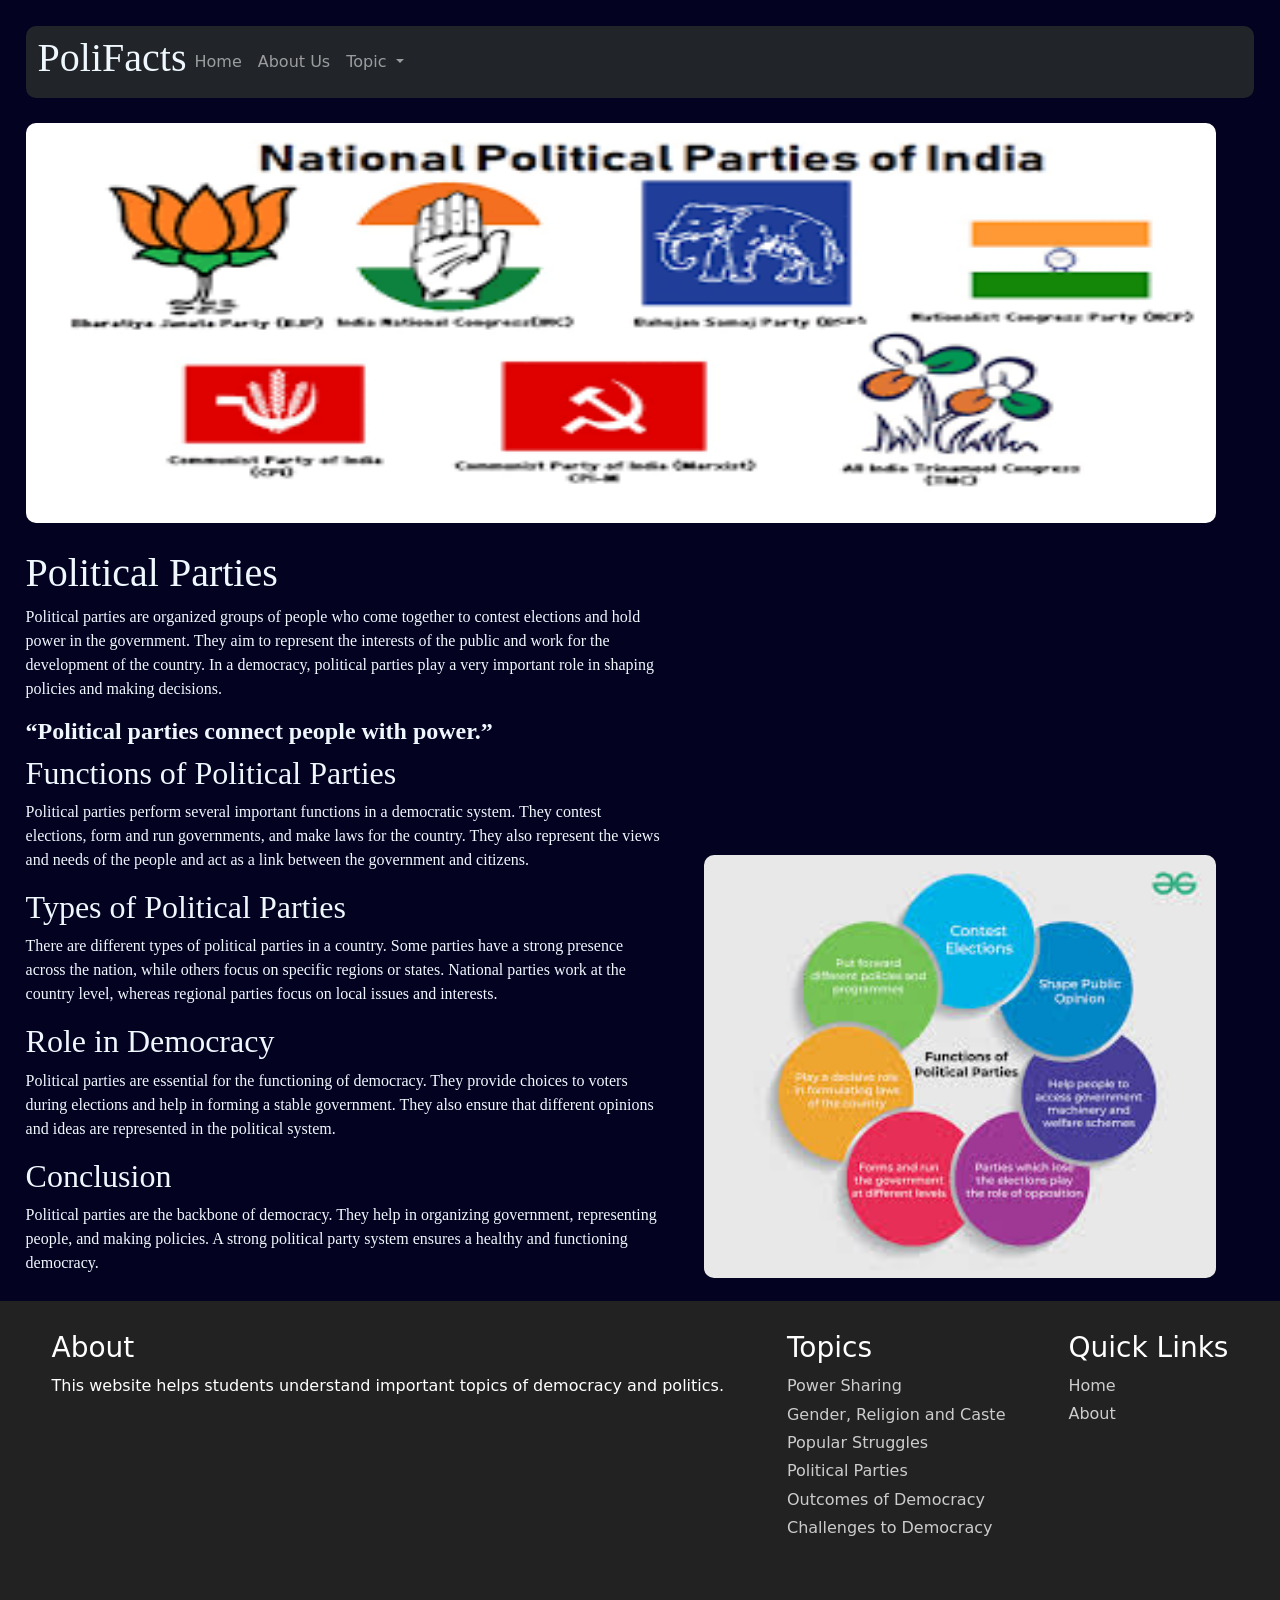
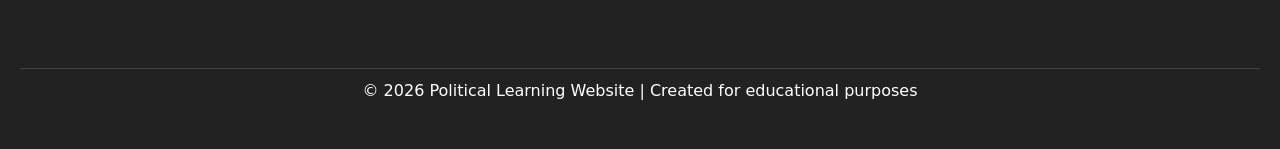
<file: political_parties.html>
<!doctype html>
<html lang="en">

<head>
    <meta charset="utf-8">
    <meta name="viewport" content="width=device-width, initial-scale=1">
    <title>Political Parties - Democracy</title>
    <link href="https://cdn.jsdelivr.net/npm/bootstrap@5.3.8/dist/css/bootstrap.min.css" rel="stylesheet"
        integrity="sha384-sRIl4kxILFvY47J16cr9ZwB07vP4J8+LH7qKQnuqkuIAvNWLzeN8tE5YBujZqJLB" crossorigin="anonymous">
    <link rel="icon" type="image/x-icon" href="/image/favicon.ico">
</head>

<body style="background-color: rgb(3, 2, 32);">
    <nav class="navbar navbar-expand-lg bg-dark" data-bs-theme="dark" style="border-radius: 10px; margin: 2%; min-width: 93%; max-width: 98%;">
        <div class="container-fluid">
            <h1 style="color: aliceblue; font-family: 'Times New Roman', Times, serif;">PoliFacts</h1>
            <button class="navbar-toggler" type="button" data-bs-toggle="collapse" data-bs-target="#navbarNavDropdown"
                aria-controls="navbarNavDropdown" aria-expanded="false" aria-label="Toggle navigation">
                <span class="navbar-toggler-icon"></span>
            </button>
            <div class="collapse navbar-collapse" id="navbarNavDropdown">
                <ul class="navbar-nav">
                    <li class="nav-item">
                        <a class="nav-link" aria-current="page" href="index.html">Home</a>
                    </li>
                    <li class="nav-item">
                        <a class="nav-link" href="about.html">About Us</a>
                    </li>
                    <!-- <li class="nav-item">
                        <a class="nav-link" href="#">Pricing</a>
                    </li> -->
                    <li class="nav-item dropdown">
                        <a class="nav-link dropdown-toggle" href="#" role="button" data-bs-toggle="dropdown"
                            aria-expanded="false">
                            Topic
                        </a>
                        <ul class="dropdown-menu">
                            <li><a class="dropdown-item" href="power.html">Power Sharing</a></li>
                            <li><a class="dropdown-item" href="gender.html">Gender, Religion and Caste</a></li>
                            <li><a class="dropdown-item" href="popular_struggles.html">Popular Struggles and
                                    Movements</a></li>
                            <li><a class="dropdown-item" href="#">Political Parties</a></li>
                            <li><a class="dropdown-item" href="outcomes_of_democracy.html">Outcomes of Democracy</a>
                            </li>
                            <li><a class="dropdown-item" href="challenges_to_democracy.html">Challenges to Democracy</a>
                            </li>
                        </ul>
                    </li>
                </ul>
            </div>
        </div>
    </nav>
    <img src="/image/pp1.png" alt=""
        style="max-width: 98%; min-width: 93%; min-height: 100px; max-height: 400px; border-radius: 10px; margin: 0 2%;">
    <div class="web">
        <div class="about"
            style="color: aliceblue; font-family: 'Times New Roman', Times, serif; margin: 2%; width: 50%;">
            <h1>Political Parties</h1>
            <p>
                Political parties are organized groups of people who come together to contest elections and hold power in the government. They aim to represent the interests of the public and work for the development of the country. In a democracy, political parties play a very important role in shaping policies and making decisions.
            </p>
            <h4><strong>“Political parties connect people with power.”</strong></h4>
            <div class="img">
                <img src="/image/pp2.jpg" alt="" style="width: 40%; height: auto; border-radius: 10px; position: absolute; top: 95%; right: 5%;">
            </div>
            <h2>Functions of Political Parties</h2>
            <p>
                Political parties perform several important functions in a democratic system. They contest elections, form and run governments, and make laws for the country. They also represent the views and needs of the people and act as a link between the government and citizens.
            </p>
            <h2>Types of Political Parties</h2>
            <p>
                There are different types of political parties in a country. Some parties have a strong presence across the nation, while others focus on specific regions or states. National parties work at the country level, whereas regional parties focus on local issues and interests.
            </p>
            <h2>Role in Democracy</h2>
            <p>
                Political parties are essential for the functioning of democracy. They provide choices to voters during elections and help in forming a stable government. They also ensure that different opinions and ideas are represented in the political system.
            </p>
            <h2>Conclusion</h2>
            <p>
                Political parties are the backbone of democracy. They help in organizing government, representing people, and making policies. A strong political party system ensures a healthy and functioning democracy.
            </p>
        </div>
    </div>
    <style>
        .footer {
            background-color: #222;
            width: 100%;
            color: white;
            padding: 30px 20px;
        }

        .footer-container {
            display: flex;
            justify-content: space-around;
            flex-wrap: wrap;
        }

        .footer h3 {
            margin-bottom: 10px;
        }

        .footer a {
            display: block;
            color: #ccc;
            text-decoration: none;
            margin: 2% 0;
        }

        .footer a:hover {
            color: white;
        }

        .footer-bottom {
            text-align: center;
            margin-top: 10%;
            border-top: 1px solid #444;
            padding-top: 10px;
        }
        @media (max-width: 1000px) {
            .img img {
                position: relative !important;
                top: auto !important;
                right: auto !important;
                width: 100% !important;
                margin: 10px 0 !important;
            }
            .about {
                width: 100% !important;
            }
        }
    </style>
    <footer class="footer">

        <div class="footer-container">

            <div>
                <h3>About</h3>
                <p>This website helps students understand important topics of democracy and politics.</p>
            </div>

            <div>
                <h3>Topics</h3>
                <a href="power.html">Power Sharing</a>
                <a href="gender.html">Gender, Religion and Caste</a>
                <a href="popular_struggles.html">Popular Struggles</a>
                <a href="#">Political Parties</a>
                <a href="outcomes_of_democracy.html">Outcomes of Democracy</a>
                <a href="challenges_to_democracy.html">Challenges to Democracy</a>
            </div>

            <div>
                <h3>Quick Links</h3>
                <a href="index.html">Home</a>
                <a href="about.html">About</a>
            </div>

        </div>

        <div class="footer-bottom">
            <p>© 2026 Political Learning Website | Created for educational purposes</p>
        </div>

    </footer>
    <script src="https://cdn.jsdelivr.net/npm/bootstrap@5.3.8/dist/js/bootstrap.bundle.min.js"
        integrity="sha384-FKyoEForCGlyvwx9Hj09JcYn3nv7wiPVlz7YYwJrWVcXK/BmnVDxM+D2scQbITxI"
        crossorigin="anonymous"></script>
</body>

</html>
</file>
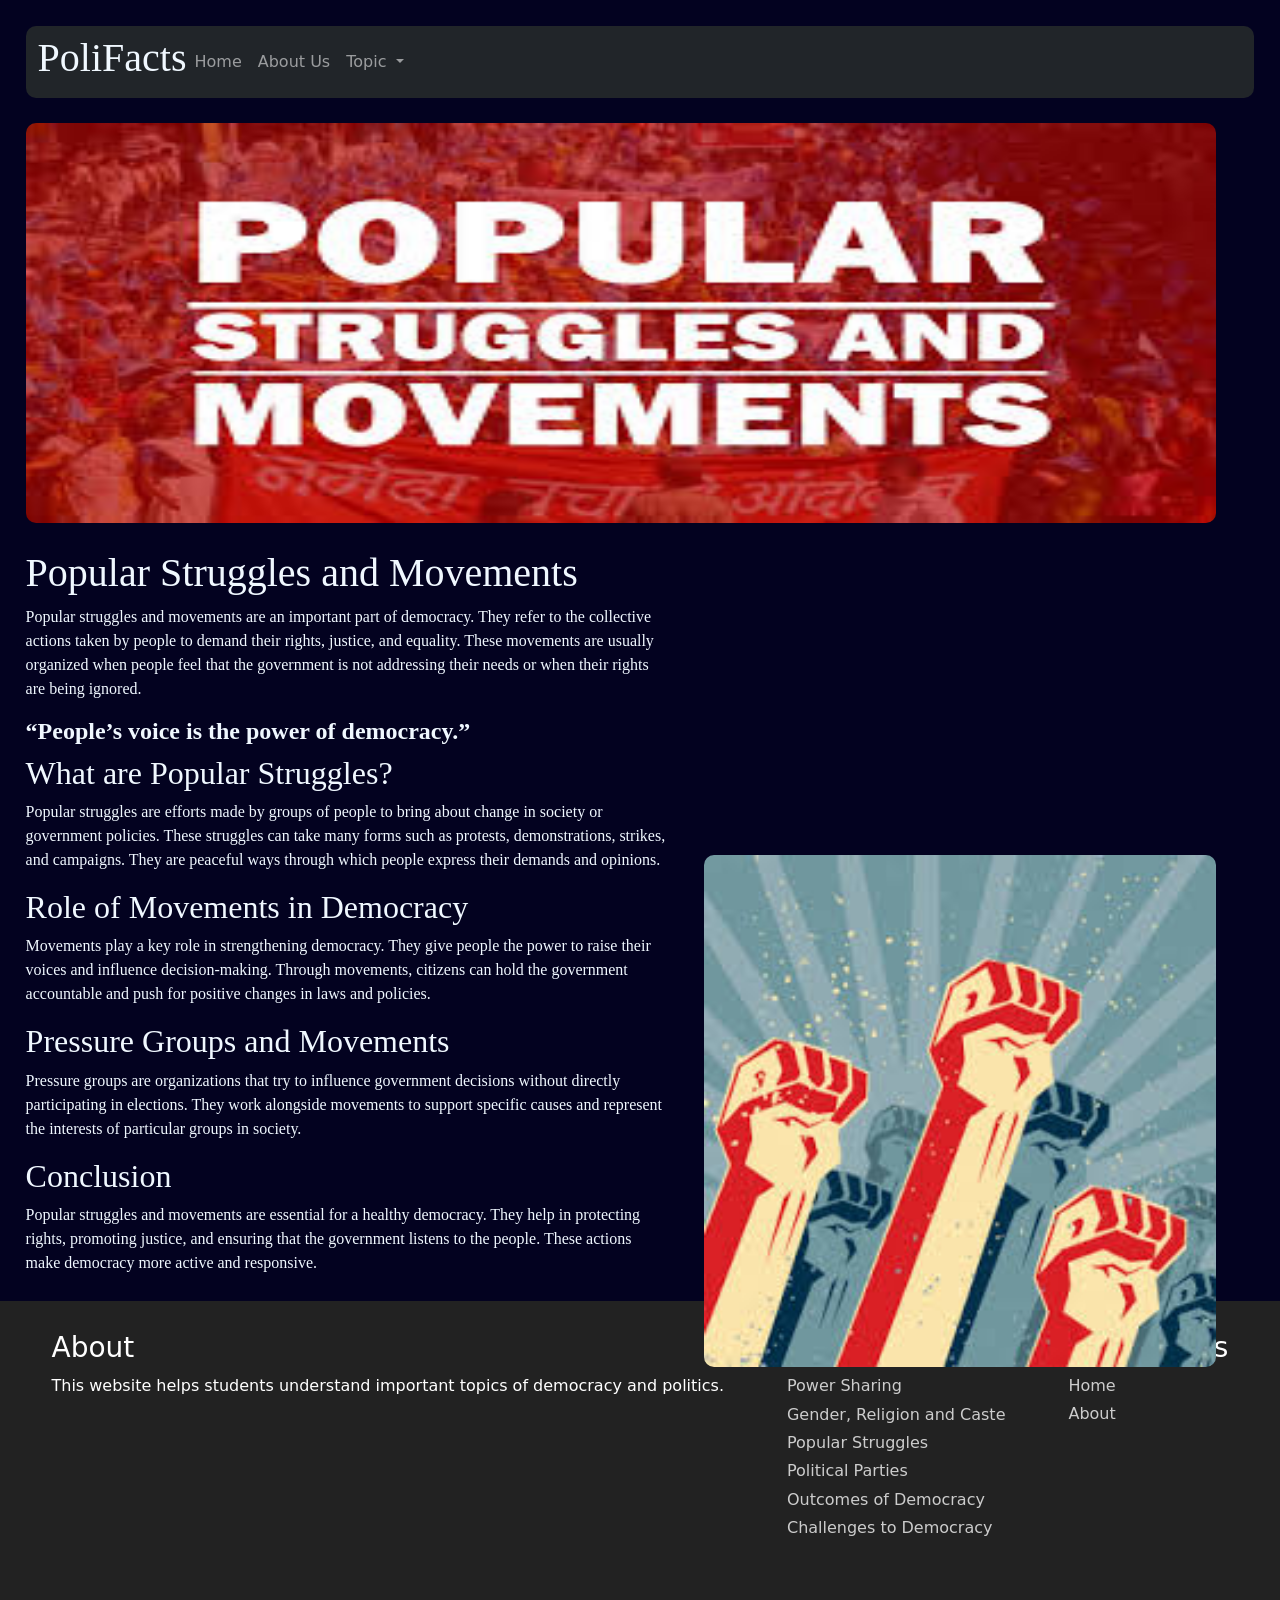
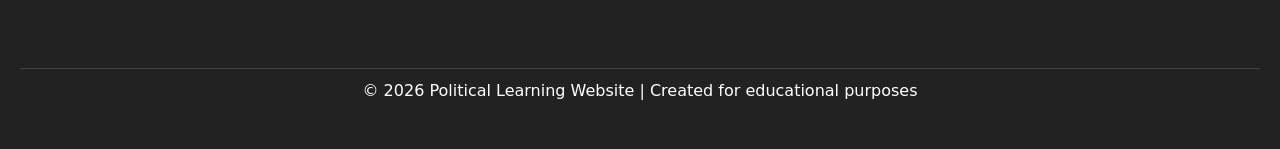
<file: popular_struggles.html>
<!doctype html>
<html lang="en">

<head>
    <meta charset="utf-8">
    <meta name="viewport" content="width=device-width, initial-scale=1">
    <title>Popular Struggles and Movements - Democracy</title>
    <link href="https://cdn.jsdelivr.net/npm/bootstrap@5.3.8/dist/css/bootstrap.min.css" rel="stylesheet"
        integrity="sha384-sRIl4kxILFvY47J16cr9ZwB07vP4J8+LH7qKQnuqkuIAvNWLzeN8tE5YBujZqJLB" crossorigin="anonymous">
    <link rel="icon" type="image/x-icon" href="/image/favicon.ico">
</head>

<body style="background-color: rgb(3, 2, 32);">
    <nav class="navbar navbar-expand-lg bg-dark" data-bs-theme="dark"
        style="border-radius: 10px; margin: 2%; min-width: 93%; max-width: 98%;">
        <div class="container-fluid">
            <h1 style="color: aliceblue; font-family: 'Times New Roman', Times, serif;">PoliFacts</h1>
            <button class="navbar-toggler" type="button" data-bs-toggle="collapse" data-bs-target="#navbarNavDropdown"
                aria-controls="navbarNavDropdown" aria-expanded="false" aria-label="Toggle navigation">
                <span class="navbar-toggler-icon"></span>
            </button>
            <div class="collapse navbar-collapse" id="navbarNavDropdown">
                <ul class="navbar-nav">
                    <li class="nav-item">
                        <a class="nav-link" aria-current="page" href="index.html">Home</a>
                    </li>
                    <li class="nav-item">
                        <a class="nav-link" href="about.html">About Us</a>
                    </li>
                    <!-- <li class="nav-item">
                        <a class="nav-link" href="#">Pricing</a>
                    </li> -->
                    <li class="nav-item dropdown">
                        <a class="nav-link dropdown-toggle" href="#" role="button" data-bs-toggle="dropdown"
                            aria-expanded="false">
                            Topic
                        </a>
                        <ul class="dropdown-menu">
                            <li><a class="dropdown-item" href="power.html">Power Sharing</a></li>
                            <li><a class="dropdown-item" href="gender.html">Gender, Religion and Caste</a></li>
                            <li><a class="dropdown-item" href="#">Popular Struggles and
                                    Movements</a></li>
                            <li><a class="dropdown-item" href="political_parties.html">Political Parties</a></li>
                            <li><a class="dropdown-item" href="outcomes_of_democracy.html">Outcomes of Democracy</a>
                            </li>
                            <li><a class="dropdown-item" href="challenges_to_democracy.html">Challenges to Democracy</a>
                            </li>
                        </ul>
                    </li>
                </ul>
            </div>
        </div>
    </nav>
    <img src="/image/ps1.jpg" alt=""
        style="max-width: 98%; min-width: 93%; min-height: 100px; max-height: 400px; border-radius: 10px; margin: 0 2%;">
    <div class="web">
        <div class="about"
            style="color: aliceblue; font-family: 'Times New Roman', Times, serif; margin: 2%; width: 50%;">
            <h1>Popular Struggles and Movements</h1>
            <p>
                Popular struggles and movements are an important part of democracy. They refer to the collective actions
                taken by people to demand their rights, justice, and equality. These movements are usually organized
                when people feel that the government is not addressing their needs or when their rights are being
                ignored.
            </p>
            <h4><strong>“People’s voice is the power of democracy.”</strong></h4>
            <div class="img">
                <img src="/image/ps2.jpg" alt=""
                    style="width: 40%; height: auto; border-radius: 10px; position: absolute; top: 95%; right: 5%;">
            </div>
            <h2>What are Popular Struggles?</h2>
            <p>
                Popular struggles are efforts made by groups of people to bring about change in society or government
                policies. These struggles can take many forms such as protests, demonstrations, strikes, and campaigns.
                They are peaceful ways through which people express their demands and opinions.
            </p>
            <h2>Role of Movements in Democracy</h2>
            <p>
                Movements play a key role in strengthening democracy. They give people the power to raise their voices
                and influence decision-making. Through movements, citizens can hold the government accountable and push
                for positive changes in laws and policies.
            </p>
            <h2>Pressure Groups and Movements</h2>
            <p>
                Pressure groups are organizations that try to influence government decisions without directly
                participating in elections. They work alongside movements to support specific causes and represent the
                interests of particular groups in society.
            </p>
            <h2>Conclusion</h2>
            <p>
                Popular struggles and movements are essential for a healthy democracy. They help in protecting rights,
                promoting justice, and ensuring that the government listens to the people. These actions make democracy
                more active and responsive.
            </p>
        </div>
    </div>
    <style>
        .footer {
            background-color: #222;
            width: 100%;
            color: white;
            padding: 30px 20px;
        }

        .footer-container {
            display: flex;
            justify-content: space-around;
            flex-wrap: wrap;
        }

        .footer h3 {
            margin-bottom: 10px;
        }

        .footer a {
            display: block;
            color: #ccc;
            text-decoration: none;
            margin: 2% 0;
        }

        .footer a:hover {
            color: white;
        }

        .footer-bottom {
            text-align: center;
            margin-top: 10%;
            border-top: 1px solid #444;
            padding-top: 10px;
        }
        @media (max-width: 1000px) {
            .img img {
                position: relative !important;
                top: auto !important;
                right: auto !important;
                width: 100% !important;
                margin: 10px 0 !important;
            }
            .about {
                width: 100% !important;
            }
        }
    </style>
    <footer class="footer">

        <div class="footer-container">

            <div>
                <h3>About</h3>
                <p>This website helps students understand important topics of democracy and politics.</p>
            </div>

            <div>
                <h3>Topics</h3>
                <a href="power.html">Power Sharing</a>
                <a href="gender.html">Gender, Religion and Caste</a>
                <a href="#">Popular Struggles</a>
                <a href="political_parties.html">Political Parties</a>
                <a href="outcomes_of_democracy.html">Outcomes of Democracy</a>
                <a href="challenges_to_democracy.html">Challenges to Democracy</a>
            </div>

            <div>
                <h3>Quick Links</h3>
                <a href="index.html">Home</a>
                <a href="about.html">About</a>
            </div>

        </div>

        <div class="footer-bottom">
            <p>© 2026 Political Learning Website | Created for educational purposes</p>
        </div>

    </footer>
    <script src="https://cdn.jsdelivr.net/npm/bootstrap@5.3.8/dist/js/bootstrap.bundle.min.js"
        integrity="sha384-FKyoEForCGlyvwx9Hj09JcYn3nv7wiPVlz7YYwJrWVcXK/BmnVDxM+D2scQbITxI"
        crossorigin="anonymous"></script>
</body>

</html>
</file>
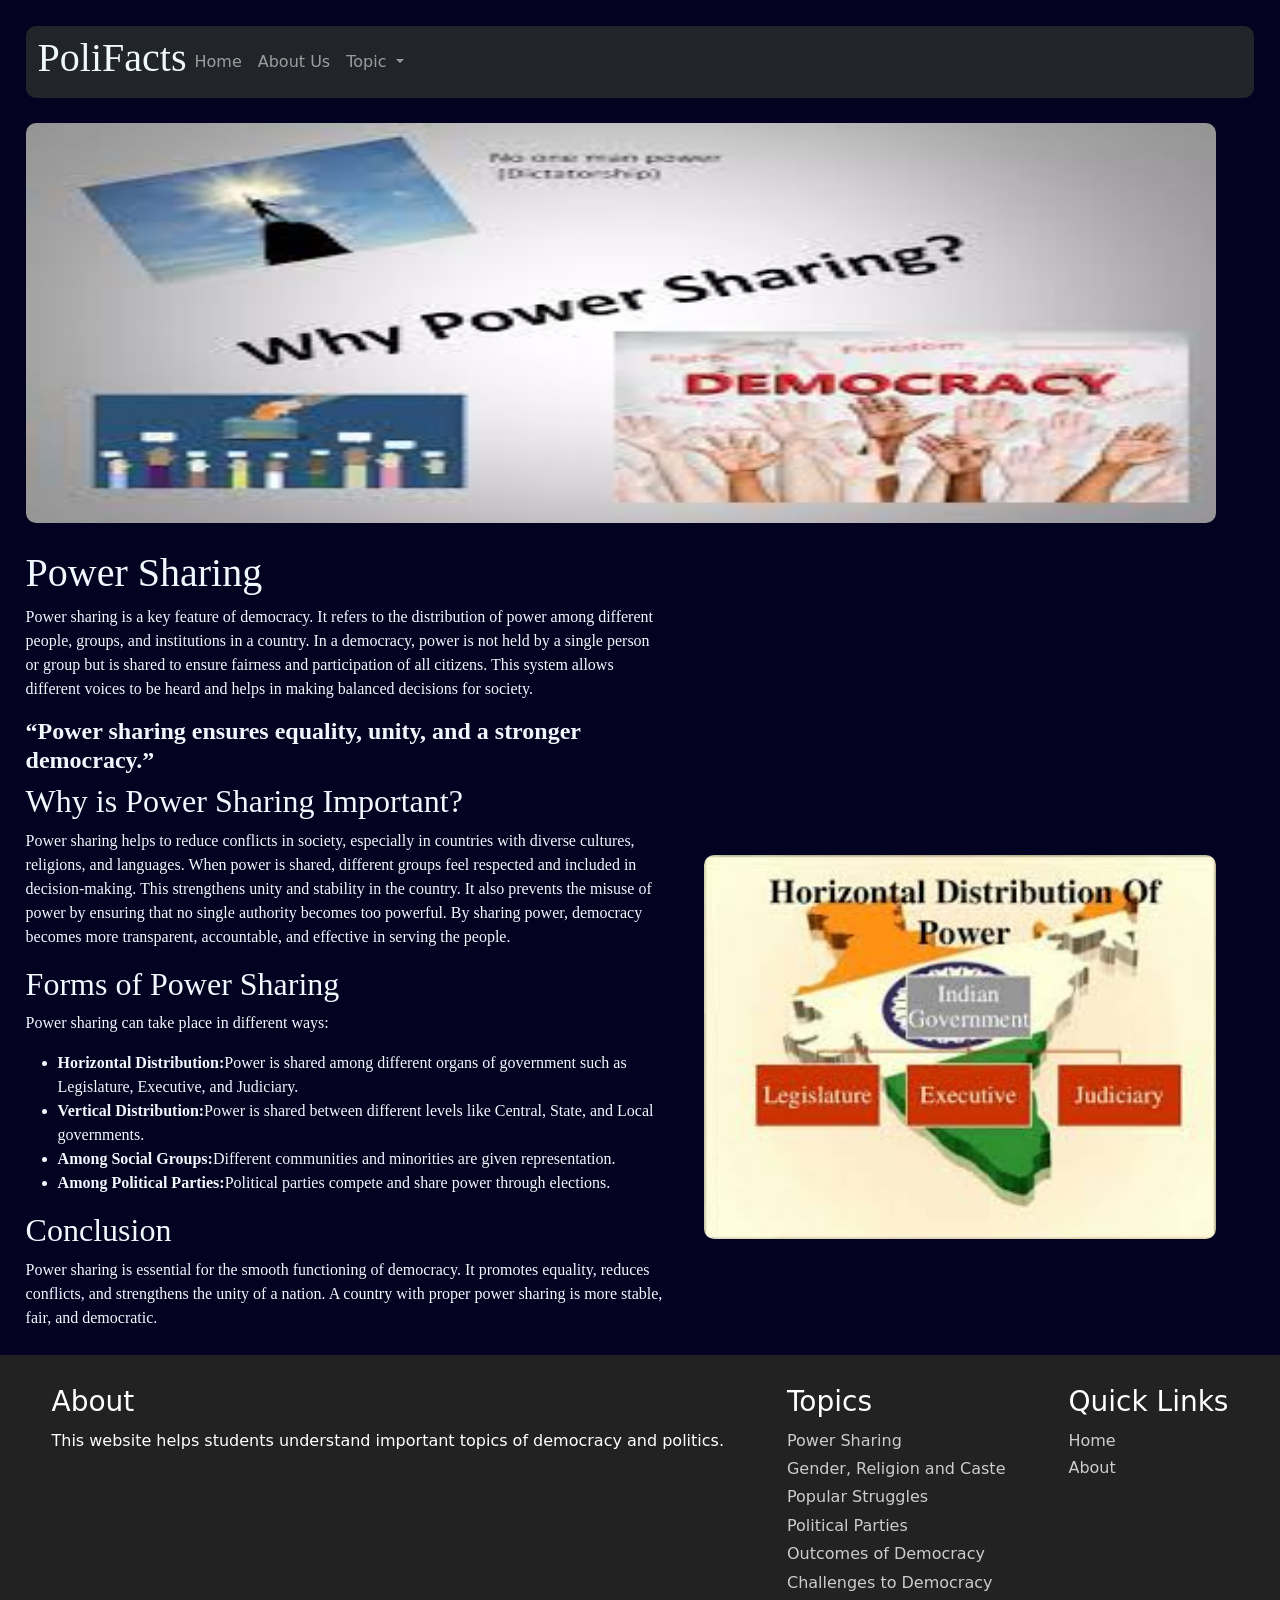
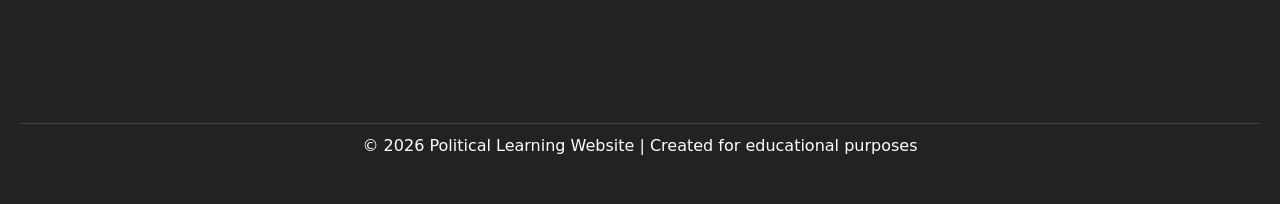
<file: power.html>
<!doctype html>
<html lang="en">

<head>
    <meta charset="utf-8">
    <meta name="viewport" content="width=device-width, initial-scale=1">
    <title>Power Sharing</title>
    <link href="https://cdn.jsdelivr.net/npm/bootstrap@5.3.8/dist/css/bootstrap.min.css" rel="stylesheet"
        integrity="sha384-sRIl4kxILFvY47J16cr9ZwB07vP4J8+LH7qKQnuqkuIAvNWLzeN8tE5YBujZqJLB" crossorigin="anonymous">
    <link rel="icon" type="image/x-icon" href="/image/favicon.ico">
</head>

<body style="background-color: rgb(3, 2, 32);">
    <nav class="navbar navbar-expand-lg bg-dark" data-bs-theme="dark" style="border-radius: 10px; margin: 2%; min-width: 93%; max-width: 98%;">
        <div class="container-fluid">
            <h1 style="color: aliceblue; font-family: 'Times New Roman', Times, serif;">PoliFacts</h1>
            <button class="navbar-toggler" type="button" data-bs-toggle="collapse" data-bs-target="#navbarNavDropdown"
                aria-controls="navbarNavDropdown" aria-expanded="false" aria-label="Toggle navigation">
                <span class="navbar-toggler-icon"></span>
            </button>
            <div class="collapse navbar-collapse" id="navbarNavDropdown">
                <ul class="navbar-nav">
                    <li class="nav-item">
                        <a class="nav-link" aria-current="page" href="index.html">Home</a>
                    </li>
                    <li class="nav-item">
                        <a class="nav-link" href="about.html">About Us</a>
                    </li>
                    <!-- <li class="nav-item">
                        <a class="nav-link" href="#">Pricing</a>
                    </li> -->
                    <li class="nav-item dropdown">
                        <a class="nav-link dropdown-toggle" href="#" role="button" data-bs-toggle="dropdown"
                            aria-expanded="false">
                            Topic
                        </a>
                        <ul class="dropdown-menu">
                            <li><a class="dropdown-item" href="#">Power Sharing</a></li>
                            <li><a class="dropdown-item" href="gender.html">Gender, Religion and Caste</a></li>
                            <li><a class="dropdown-item" href="popular_struggles.html">Popular Struggles and
                                    Movements</a></li>
                            <li><a class="dropdown-item" href="political_parties.html">Political Parties</a></li>
                            <li><a class="dropdown-item" href="outcomes_of_democracy.html">Outcomes of Democracy</a>
                            </li>
                            <li><a class="dropdown-item" href="challenges_to_democracy.html">Challenges to Democracy</a>
                            </li>
                        </ul>
                    </li>
                </ul>
            </div>
        </div>
    </nav>
    <img src="/image/p1.jpg" alt=""
        style="max-width: 98%; min-width: 93%; min-height: 100px; max-height: 400px; border-radius: 10px; margin: 0 2%;">
    <div class="web">
        <div class="about"
            style="color: aliceblue; font-family: 'Times New Roman', Times, serif; margin: 2%; width: 50%;">
            <h1>Power Sharing</h1>
            <p>
                Power sharing is a key feature of democracy. It refers to the distribution of power among different
                people,
                groups, and institutions in a country. In a democracy, power is not held by a single person or group but
                is
                shared to ensure fairness and participation of all citizens. This system allows different voices to be
                heard
                and helps in making balanced decisions for society.
            </p>
            <h4><strong>“Power sharing ensures equality, unity, and a stronger democracy.”</strong></h4>
            <div class="img">
                <img src="/image/p2.jpg" alt="" style="width: 40%; height: auto; border-radius: 10px; position: absolute; top: 95%; right: 5%;">
            </div>
            <h2>Why is Power Sharing Important?</h2>
            <p>
                Power sharing helps to reduce conflicts in society, especially in countries with diverse cultures,
                religions, and languages. When power is shared, different groups feel respected and included in
                decision-making. This strengthens unity and stability in the country.

                It also prevents the misuse of power by ensuring that no single authority becomes too powerful. By
                sharing
                power, democracy becomes more transparent, accountable, and effective in serving the people.
            </p>
            
            <h2>Forms of Power Sharing</h2>
            <p>Power sharing can take place in different ways:</p>
            <ul>
                <li><strong>Horizontal Distribution:</strong>Power is shared among different organs of government such
                    as
                    Legislature, Executive, and Judiciary.</li>
                <li><strong>Vertical Distribution:</strong>Power is shared between different levels like Central, State,
                    and
                    Local governments.</li>
                <li><strong>Among Social Groups:</strong>Different communities and minorities are given representation.
                </li>
                <li><strong>Among Political Parties:</strong>Political parties compete and share power through
                    elections.
                </li>
            </ul>
            <h2>Conclusion</h2>
            <p>Power sharing is essential for the smooth functioning of democracy. It promotes equality, reduces
                conflicts,
                and strengthens the unity of a nation. A country with proper power sharing is more stable, fair, and
                democratic.</p>
        </div>
    </div>
    <style>
        .footer {
            background-color: #222;
            width: 100%;
            color: white;
            padding: 30px 20px;
        }

        .footer-container {
            display: flex;
            justify-content: space-around;
            flex-wrap: wrap;
        }

        .footer h3 {
            margin-bottom: 10px;
        }

        .footer a {
            display: block;
            color: #ccc;
            text-decoration: none;
            margin: 2% 0;
        }

        .footer a:hover {
            color: white;
        }

        .footer-bottom {
            text-align: center;
            margin-top: 10%;
            border-top: 1px solid #444;
            padding-top: 10px;
        }
        @media (max-width: 1000px) {
            .img img {
                position: relative !important;
                top: auto !important;
                right: auto !important;
                width: 100% !important;
                margin: 10px 0 !important;
            }
            .about {
                width: 100% !important;
            }
        }
    </style>
    <footer class="footer">

        <div class="footer-container">

            <div>
                <h3>About</h3>
                <p>This website helps students understand important topics of democracy and politics.</p>
            </div>

            <div>
                <h3>Topics</h3>
                <a href="#">Power Sharing</a>
                <a href="gender.html">Gender, Religion and Caste</a>
                <a href="popular_struggles.html">Popular Struggles</a>
                <a href="political_parties.html">Political Parties</a>
                <a href="outcomes_of_democracy.html">Outcomes of Democracy</a>
                <a href="challenges_to_democracy.html">Challenges to Democracy</a>
            </div>

            <div>
                <h3>Quick Links</h3>
                <a href="index.html">Home</a>
                <a href="about.html">About</a>
            </div>

        </div>

        <div class="footer-bottom">
            <p>© 2026 Political Learning Website | Created for educational purposes</p>
        </div>

    </footer>
    <script src="https://cdn.jsdelivr.net/npm/bootstrap@5.3.8/dist/js/bootstrap.bundle.min.js"
        integrity="sha384-FKyoEForCGlyvwx9Hj09JcYn3nv7wiPVlz7YYwJrWVcXK/BmnVDxM+D2scQbITxI"
        crossorigin="anonymous"></script>
</body>

</html>
</file>
<file: about.css>
/* From Uiverse.io by ProgramaConPid */ 
/* Card Styles */
.card {
  width: 300px;
  height: 400px;
  padding: 15px;
  border-radius: 10px;
  display: flex;
  flex-direction: column;
  align-items: center;
  position: relative;
  background-color: rgba(113, 113, 113, 0.6);
  backdrop-filter: blur(20px);
  text-align: center;
  border: 1px solid #fff;
  /* Transform Propertys */
  --rotate-animation: rotate(45deg);
  --scale-animation: scale(0);
  /* Backgrounds - Social Media Hover */
  --bg-facebook: blue;
  --bg-instagram: linear-gradient(to right, #8a2387, #e94057, #f27121);
  --bg-twitter: rgb(25, 173, 206);
  --bg-linkedin: rgb(30, 48, 131);
}

.card::before {
  content: '';
  height: 110%;
  width: 110%;
  position: absolute;
  top: -5%;
  left: -5%;
  z-index: -1;
  background: linear-gradient(
    to right,
    #0f0c29,
    #302b63,
    #24243e
  );
  filter: blur(30px);
}

.card__hover {
  color: #fff;
  width: 100%;
  margin: 0;
  font-size: 40px;
  font-weight: 600;
  position: absolute;
  top: 50%;
  left: 0;
  text-align: center;
  letter-spacing: 2px;
  pointer-events: none;
  transform: scale(1) translateY(-50%);
  font-family: var(--font-mulish);
  transition: transform 500ms;
}

.card:hover .card__hover {
  transform: scale(0);
}

.card__figure {
  width: 100%;
  height: 65%;
  border-radius: 10px;
  overflow: hidden;
  transform: var(--rotate-animation) var(--scale-animation);
  transition: transform 600ms ease 100ms;
}

.card:hover .card__figure {
  --rotate-animation: rotate(0);
  --scale-animation: scale(1);
}

.card__figure svg {
  height: 100%;
  width: 100%;
  object-fit: cover;
  filter: drop-shadow(0 0 2px #0f0c29);
}

.card__info {
  display: flex;
  flex-direction: column;
  transform: var(--scale-animation);
  transition: transform 600ms ease 100ms;
}

.card:hover .card__info {
  --scale-animation: scale(1);
}

.card__name {
  color: #fff;
  font-size: 28px;
  letter-spacing: 1px;
  font-family: var(--font-AR-One-Sans);
}

.card__ocupation {
  color: aliceblue;
  font-family: var(--font-mulish);
  text-transform: uppercase;
  font-size: 18px;
  letter-spacing: 2px;
}

.card__links {
  width: 100%;
  display: flex;
  align-items: center;
  justify-content: center;
  gap: 1rem;
  margin-top: 1rem;
  --transform-animation: translateY(-10px);
}

.card__links svg {
  height: 55px;
  width: 55px;
  padding: 10px;
  background-color: rgba(128, 128, 128, 0.211);
  border-radius: 15px;
  cursor: pointer;
  transition: background .3s ease,
              transform .2s ease;
}

.card__links svg:hover {
  transform: var(--transform-animation);
  box-shadow: 0 0 10px 0 rgba(0, 0, 0, .5);
}

/* Hover Colors */
.card__links svg:nth-child(1):hover {
  background: var(--bg-facebook);
}

.card__links svg:nth-child(2):hover {
  background: var(--bg-instagram);
}

.card__links svg:nth-child(3):hover {
  background: var(--bg-twitter);
}

.card__links svg:nth-child(4):hover {
  background: var(--bg-linkedin);
}
</file>
